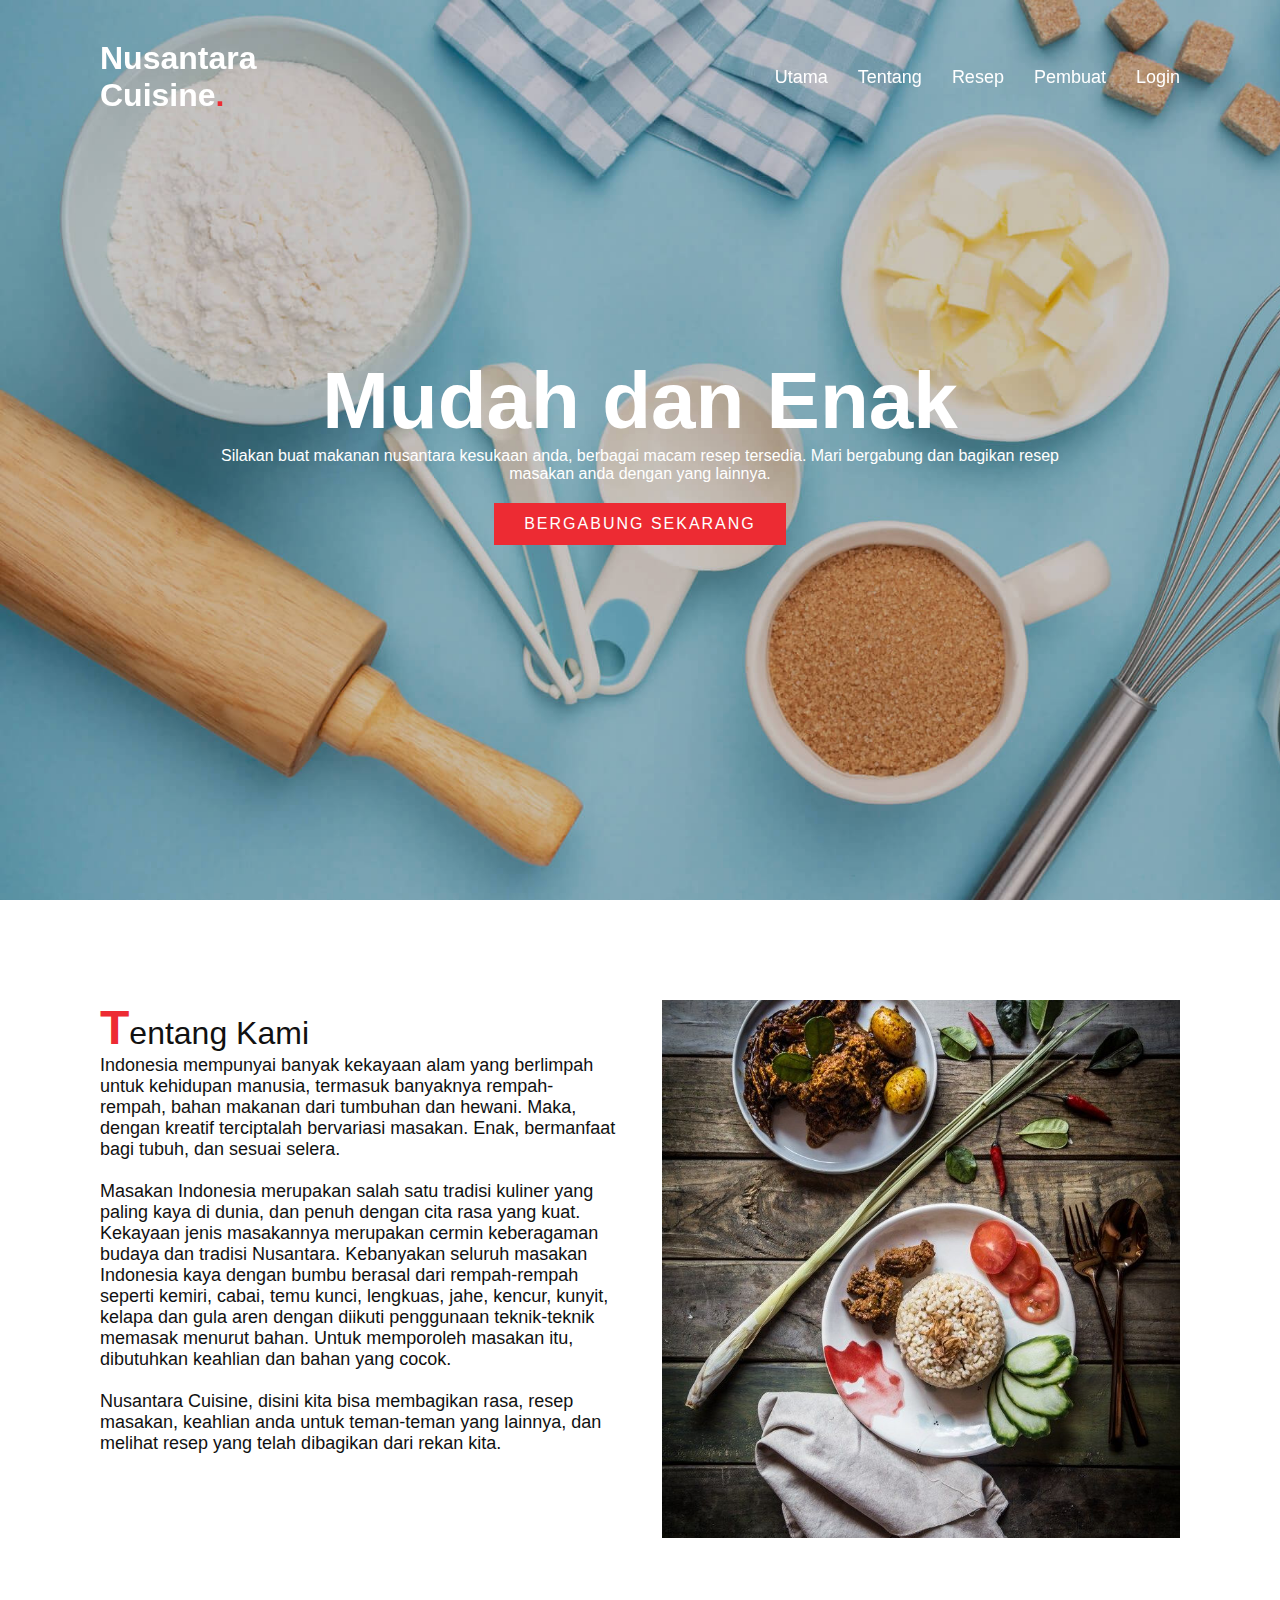
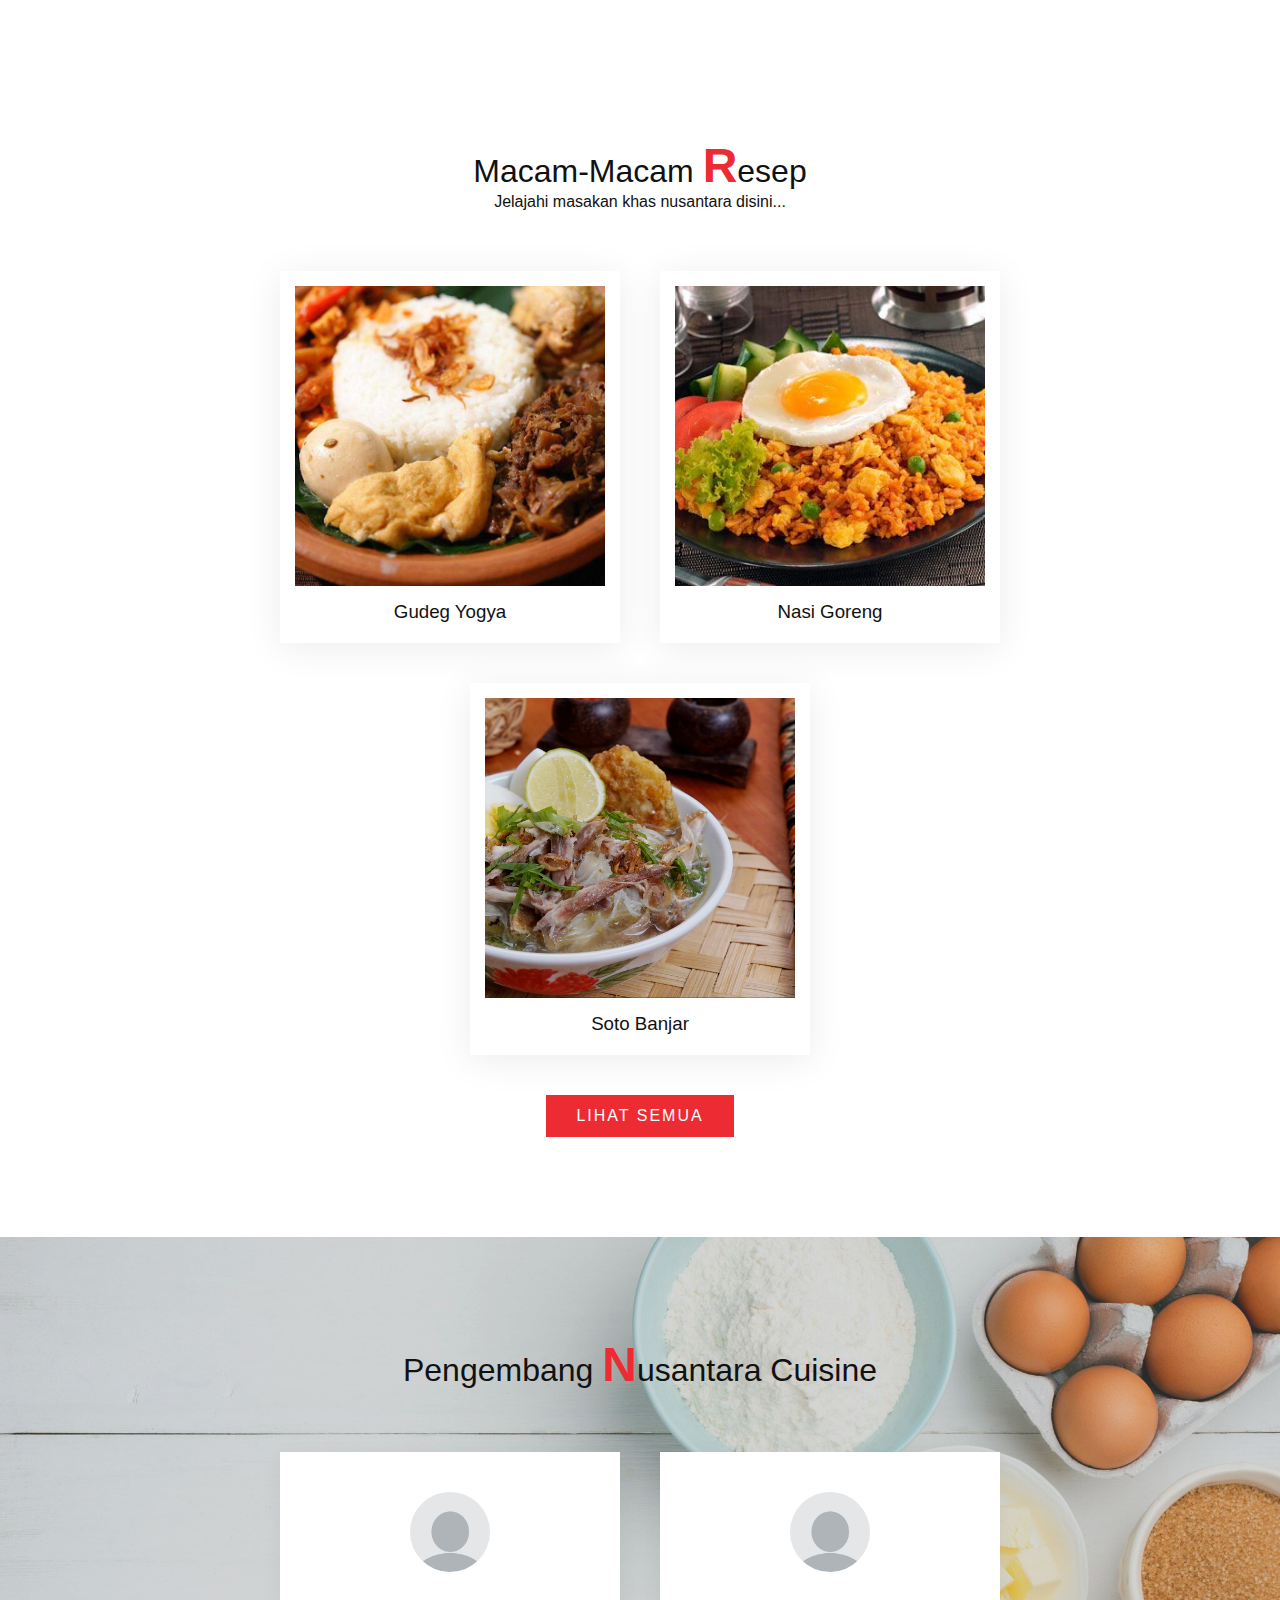
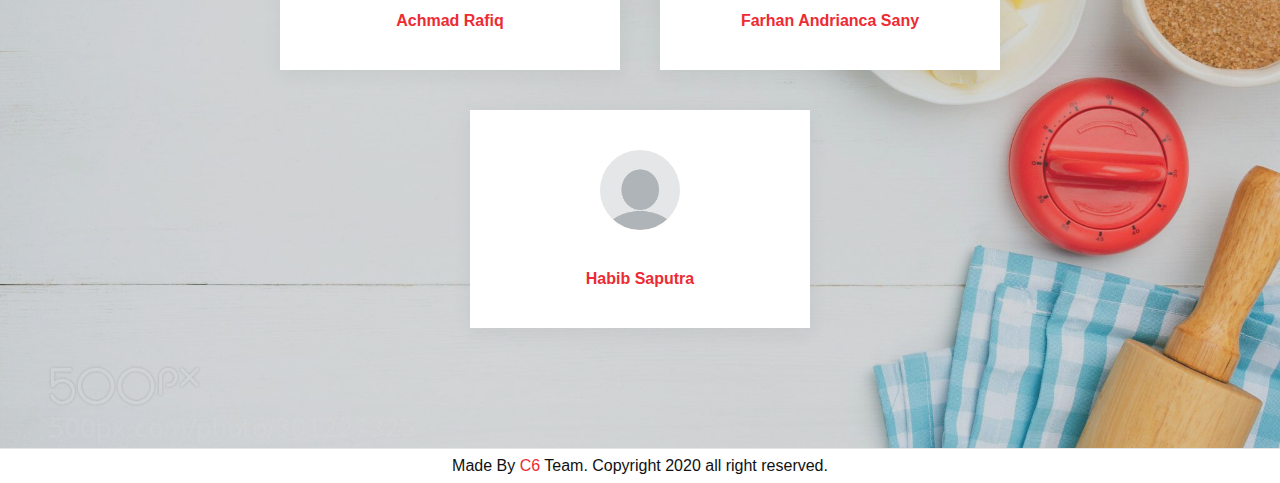
<file: index.html>
<!DOCTYPE html>
<html>
<head>
    <meta charset="UTF-8">
    <meta name="viewport" content="width=device-width, initial-scale=1.0">
    <link rel="stylesheet" href="style.css">
    <title>Nusantara Cuisine</title>
</head>
<body>
    <header>
        <a href="index.html" class="logo">Nusantara<br>Cuisine<span>.</span></a>
        <ul class="navigation">
            <li><a href="#home">Utama</a></li>
            <li><a href="#about">Tentang</a></li>
            <li><a href="#recipe">Resep</a></li>
            <li><a href="#creators">Pembuat</a></li>
            <li><a href="loginPilih.html">Login</a></li>
        </ul>
    </header>

    <menu class="home" id="home">
        <div class="content">
            <h2>Mudah dan Enak</h2>
            <P>Silakan buat makanan nusantara kesukaan anda, berbagai macam resep tersedia. Mari bergabung dan bagikan resep masakan anda dengan yang lainnya.</P>
            <a href="register.php" class="btn">Bergabung Sekarang</a>
        </div>
    </menu>

    <menu class="about" id="about">
        <div class="row">
            <div class="aboutText">
                <h2 class="titleText"><span>T</span>entang Kami</h2>
                <p>
                    Indonesia mempunyai banyak kekayaan alam yang berlimpah untuk kehidupan manusia, termasuk banyaknya rempah-rempah, bahan makanan dari tumbuhan dan hewani. Maka, dengan kreatif terciptalah bervariasi masakan. Enak, bermanfaat bagi tubuh, dan sesuai selera. 
                    <br>
                    <br>
                    Masakan Indonesia merupakan salah satu tradisi kuliner yang paling kaya di dunia, dan penuh dengan cita rasa yang kuat. Kekayaan jenis masakannya merupakan cermin keberagaman budaya dan tradisi Nusantara. Kebanyakan seluruh masakan Indonesia kaya dengan bumbu berasal dari rempah-rempah seperti kemiri, cabai, temu kunci, lengkuas, jahe, kencur, kunyit, kelapa dan gula aren dengan diikuti penggunaan teknik-teknik memasak menurut bahan. Untuk memporoleh masakan itu, dibutuhkan keahlian dan bahan yang cocok.
                    <br>
                    <br>
                    Nusantara Cuisine, disini kita bisa membagikan rasa, resep masakan, keahlian anda untuk teman-teman yang lainnya, dan melihat resep yang telah dibagikan dari rekan kita.
                    <br>
                    <br>
                    <br>
                    <br>
                    <br>
                </p>
            </div>
            <div class="aboutText">
                <div class="imgBx">
                    <img src="img/aboutUs.jpg" alt="">
                </div>
            </div>
        </div>
    </menu>

    <menu class="recipe" id="recipe">
        <div class="title">
            <h2 class="titleText">Macam-Macam <span>R</span>esep</h2>
            <p>Jelajahi masakan khas nusantara disini...</p>
        </div>

        <div class="content">
            <div class="box">
                <div class="imgBx">
                    <a href="detailNasiGoreng.html">
                    <img src="img/recipe1.jpg" alt="Foto Nasi Goreng"></a>
                </div>
                <div class="text">
                    <h3><a href="detailNasiGoreng.html">Nasi Goreng</a></h3>
                </div>
            </div>

            <div class="box">
                <div class="imgBx">
                    <a href="detailGudeg.html">
                    <img src="img/recipe2.jpg" alt="Foto Gudeg"></a>
                </div>
                <div class="text">
                    <h3><a href="detailGudeg.html">Gudeg Yogya</a></h3>
                </div>
            </div>

            <div class="box">
                <div class="imgBx">
                    <a href="detailSotoBanjar.html">
                    <img src="img/recipe3.png" alt="Soto Banjar"></a>
                </div>
                <div class="text">
                    <h3><a href="detailSotoBanjar.html">Soto Banjar</a></h3>
                </div>
            </div>

            <div class="title">
                <a href="listResep.html" class="btn">Lihat Semua</a>
            </div>
        </div>
    </menu>

        <menu class="creators" id="creators">
        <div class="title black">
            <h2 class="titleText">Pengembang <span>N</span>usantara Cuisine</h2>
        </div>
        <div class="content">
            <div class="box">
                <div class="imgBx">
                    <img src="img/profilePicture.png">
            </div>
            <div class="text">
                <h3>Achmad Rafiq</h3>
            </div>
        </div>
            <div class="box">
                <div class="imgBx">
                    <img src="img/profilePicture.png">
            </div>
            <div class="text">
                <h3>Farhan Andrianca Sany</h3>
            </div>
        </div>
            <div class="box">
                <div class="imgBx">
                    <img src="img/profilePicture.png">
            </div>
            <div class="text">
                <h3>Habib Saputra</h3>
            </div>
        </div>
        </div>
    </menu>

    <div class="madeByText">
        <p>Made By <span>C6</span> Team. Copyright 2020 all right reserved.</p>
    </div>

    <script type="text/javascript" src="scroll.js"></script>

</body>
</html>
</file>
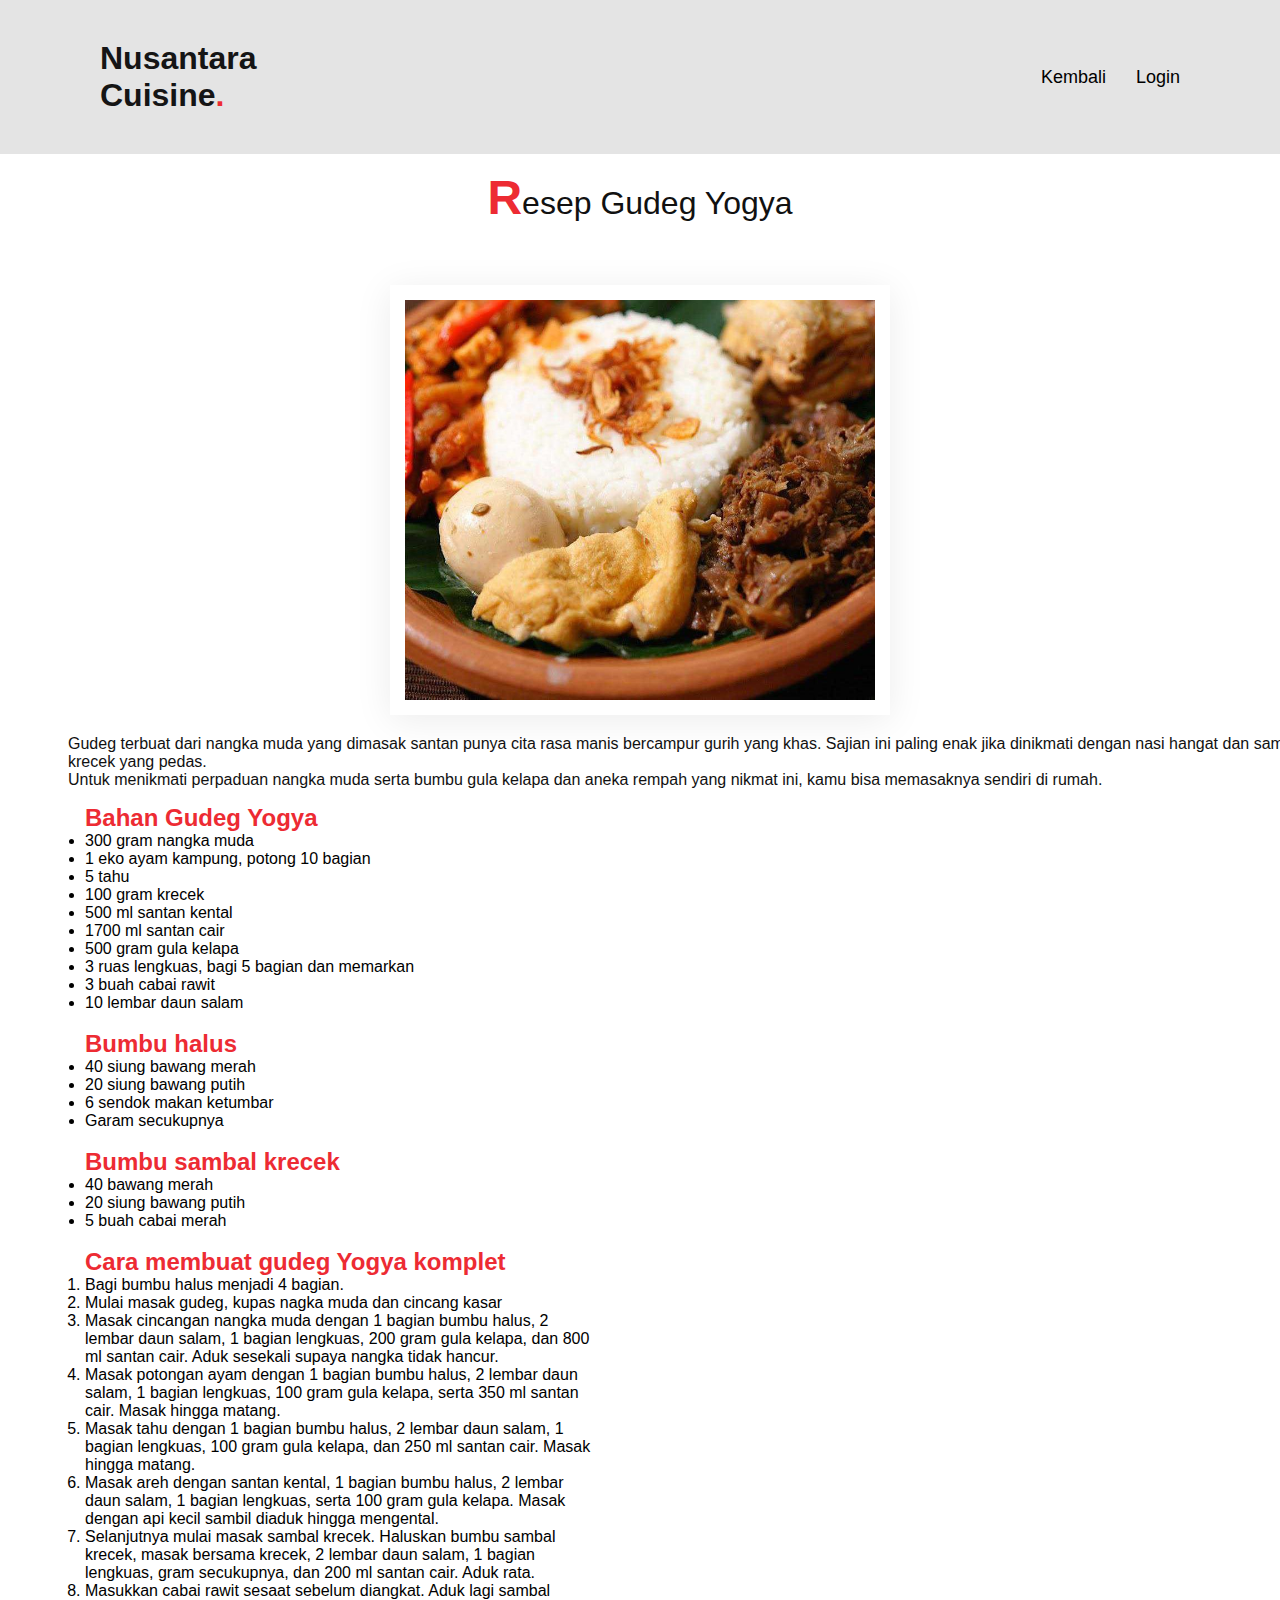
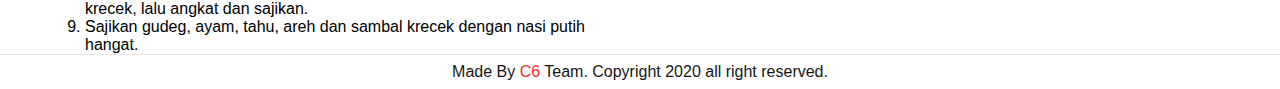
<file: detailGudeg.html>
<!DOCTYPE html>
<html lang="en">
<head>
    <meta charset="UTF-8">
    <meta name="viewport" content="width=device-width, initial-scale=1.0">
    <link rel="stylesheet" href="styleDetail.css">
    <title>Resep Gudeg</title>
</head>
<body>
    <header>
        <a href="index.html" class="logo">Nusantara<br>Cuisine<span>.</span></a>
        <ul class="navigation">
            <li><a href="listResep.html">Kembali</a></li>
            <li><a href="login.html">Login</a></li>
        </ul>
    </header>

    <section class="banner">
        <div class="title">
            <h2 class="titleText"><span>R</span>esep Gudeg Yogya</h2>
        </div>

        <div class="content">
            <div class="box">
                <div class="imgBx">
                    <img src="img/recipe2.jpg" alt="">
                </div>
            </div>
        </div>
    </section>

    <section class="detail">
        <div class="tulisan">
            <p>Gudeg terbuat dari nangka muda yang dimasak 
                santan punya cita rasa manis bercampur 
                gurih yang khas. Sajian ini paling enak 
                jika dinikmati dengan nasi hangat dan sambal 
                krecek yang pedas.
                <br>
                Untuk menikmati perpaduan nangka muda serta 
                bumbu gula kelapa dan aneka rempah yang nikmat 
                ini, kamu bisa memasaknya sendiri di rumah.
            </p>
        </div>

        <div class="bahan">
            <h2>Bahan Gudeg Yogya</h2>
            <ul>
                <li>300 gram nangka muda</li>
                <li>1 eko ayam kampung, potong 10 bagian</li>
                <li>5 tahu</li>
                <li>100 gram krecek</li>
                <li>500 ml santan kental</li>
                <li>1700 ml santan cair</li>
                <li>500 gram gula kelapa</li>
                <li>3 ruas lengkuas, bagi 5 bagian dan memarkan</li>
                <li>3 buah cabai rawit</li>
                <li>10 lembar daun salam</li>
            </ul>
            <br>
            <h2>Bumbu halus</h2>
            <ul>
                <li>40 siung bawang merah</li>
                <li>20 siung bawang putih</li>
                <li>6 sendok makan ketumbar</li>
                <li>Garam secukupnya</li>
            </ul>
            <br>
            <h2>Bumbu sambal krecek</h2>
            <ul>
                <li>40 bawang merah</li>
                <li>20 siung bawang putih</li>
                <li>5 buah cabai merah</li>
            </ul>
            <br>
            <h2>Cara membuat gudeg Yogya komplet</h2>
            <ol>
                <li>Bagi bumbu halus menjadi 4 bagian.</li>
                <li>Mulai masak gudeg, kupas nagka muda dan cincang kasar</li>
                <li>Masak cincangan nangka muda dengan 1 bagian bumbu halus, 2 lembar daun salam, 1 bagian lengkuas, 200 gram gula kelapa, dan 800 ml santan cair. Aduk sesekali supaya nangka tidak hancur.</li>
                <li>Masak potongan ayam dengan 1 bagian bumbu halus, 2 lembar daun salam, 1 bagian lengkuas, 100 gram gula kelapa, serta 350 ml santan cair. Masak hingga matang.</li>
                <li>Masak tahu dengan 1 bagian bumbu halus, 2 lembar daun salam, 1 bagian lengkuas, 100 gram gula kelapa, dan 250 ml santan cair. Masak hingga matang.</li>
                <li>Masak areh dengan santan kental, 1 bagian bumbu halus, 2 lembar daun salam, 1 bagian lengkuas, serta 100 gram gula kelapa. Masak dengan api kecil sambil diaduk hingga mengental.</li>
                <li>Selanjutnya mulai masak sambal krecek. Haluskan bumbu sambal krecek, masak bersama krecek, 2 lembar daun salam, 1 bagian lengkuas, gram secukupnya, dan 200 ml santan cair. Aduk rata.</li>
                <li>Masukkan cabai rawit sesaat sebelum diangkat. Aduk lagi sambal krecek, lalu angkat dan sajikan.</li>
                <li>Sajikan gudeg, ayam, tahu, areh dan sambal krecek dengan nasi putih hangat.</li>
            </ol>
        </div>
    </section>

    <div class="madeByText">
        <p>Made By <span>C6</span> Team. Copyright 2020 all right reserved.</p>
    </div>

    <script type="text/javascript" src="scroll.js"></script>
</body>
</html>
</file>
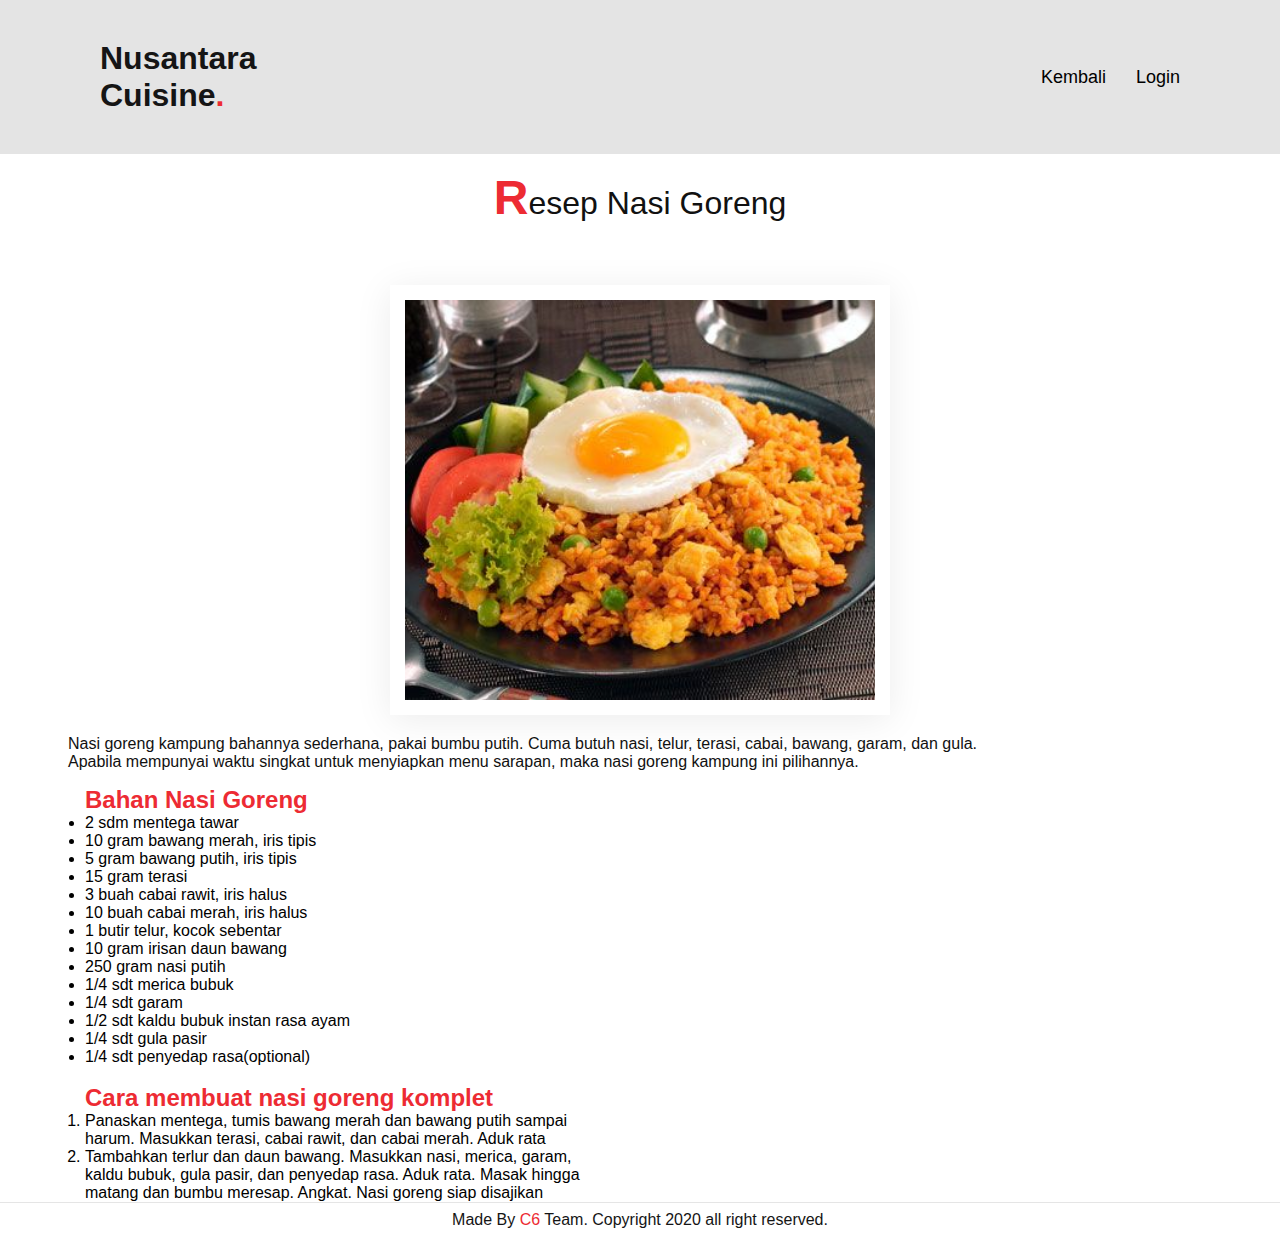
<file: detailNasiGoreng.html>
<!DOCTYPE html>
<html lang="en">
<head>
    <meta charset="UTF-8">
    <meta name="viewport" content="width=device-width, initial-scale=1.0">
    <link rel="stylesheet" href="styleDetail.css">
    <title>Resep Gudeg</title>
</head>
<body>
    <header>
        <a href="index.html" class="logo">Nusantara<br>Cuisine<span>.</span></a>
        <ul class="navigation">
            <li><a href="listResep.html">Kembali</a></li>
            <li><a href="login.html">Login</a></li>
        </ul>
    </header>

    <section class="banner">
        <div class="title">
            <h2 class="titleText"><span>R</span>esep Nasi Goreng</h2>
        </div>

        <div class="content">
            <div class="box">
                <div class="imgBx">
                    <img src="img/recipe1.jpg" alt="">
                </div>
            </div>
        </div>
    </section>

    <section class="detail">
        <div class="tulisan">
            <p>
                Nasi goreng kampung bahannya sederhana, pakai bumbu putih.
                Cuma butuh nasi, telur, terasi, cabai, bawang, garam, dan gula.
                <br>
                Apabila mempunyai waktu singkat untuk menyiapkan menu 
                sarapan, maka nasi goreng kampung ini pilihannya.
            </p>
        </div>

        <div class="bahan">
            <h2>Bahan Nasi Goreng</h2>
            <ul>
                <li>2 sdm mentega tawar</li>
                <li>10 gram bawang merah, iris tipis</li>
                <li>5 gram bawang putih, iris tipis</li>
                <li>15 gram terasi</li>
                <li>3 buah cabai rawit, iris halus</li>
                <li>10 buah cabai merah, iris halus</li>
                <li>1 butir telur, kocok sebentar</li>
                <li>10 gram irisan daun bawang</li>
                <li>250 gram nasi putih</li>
                <li>1/4 sdt merica bubuk</li>
                <li>1/4 sdt garam</li>
                <li>1/2 sdt kaldu bubuk instan rasa ayam</li>
                <li>1/4 sdt gula pasir</li>
                <li>1/4 sdt penyedap rasa(optional)</li>
            </ul>
            <br>
            
            <h2>Cara membuat nasi goreng komplet</h2>
            <ol>
                <li>Panaskan mentega, tumis bawang merah dan bawang putih sampai harum. Masukkan terasi, cabai rawit, dan cabai merah. Aduk rata</li>
                <li>Tambahkan terlur dan daun bawang. Masukkan nasi, merica, garam, kaldu bubuk, gula pasir, dan penyedap rasa. Aduk rata. Masak hingga matang dan bumbu meresap. Angkat. Nasi goreng siap disajikan</li>
            </ol>

            
        </div>
    </section>

    <div class="madeByText">
        <p>Made By <span>C6</span> Team. Copyright 2020 all right reserved.</p>
    </div>

    <script type="text/javascript" src="scroll.js"></script>
</body>
</html>
</file>
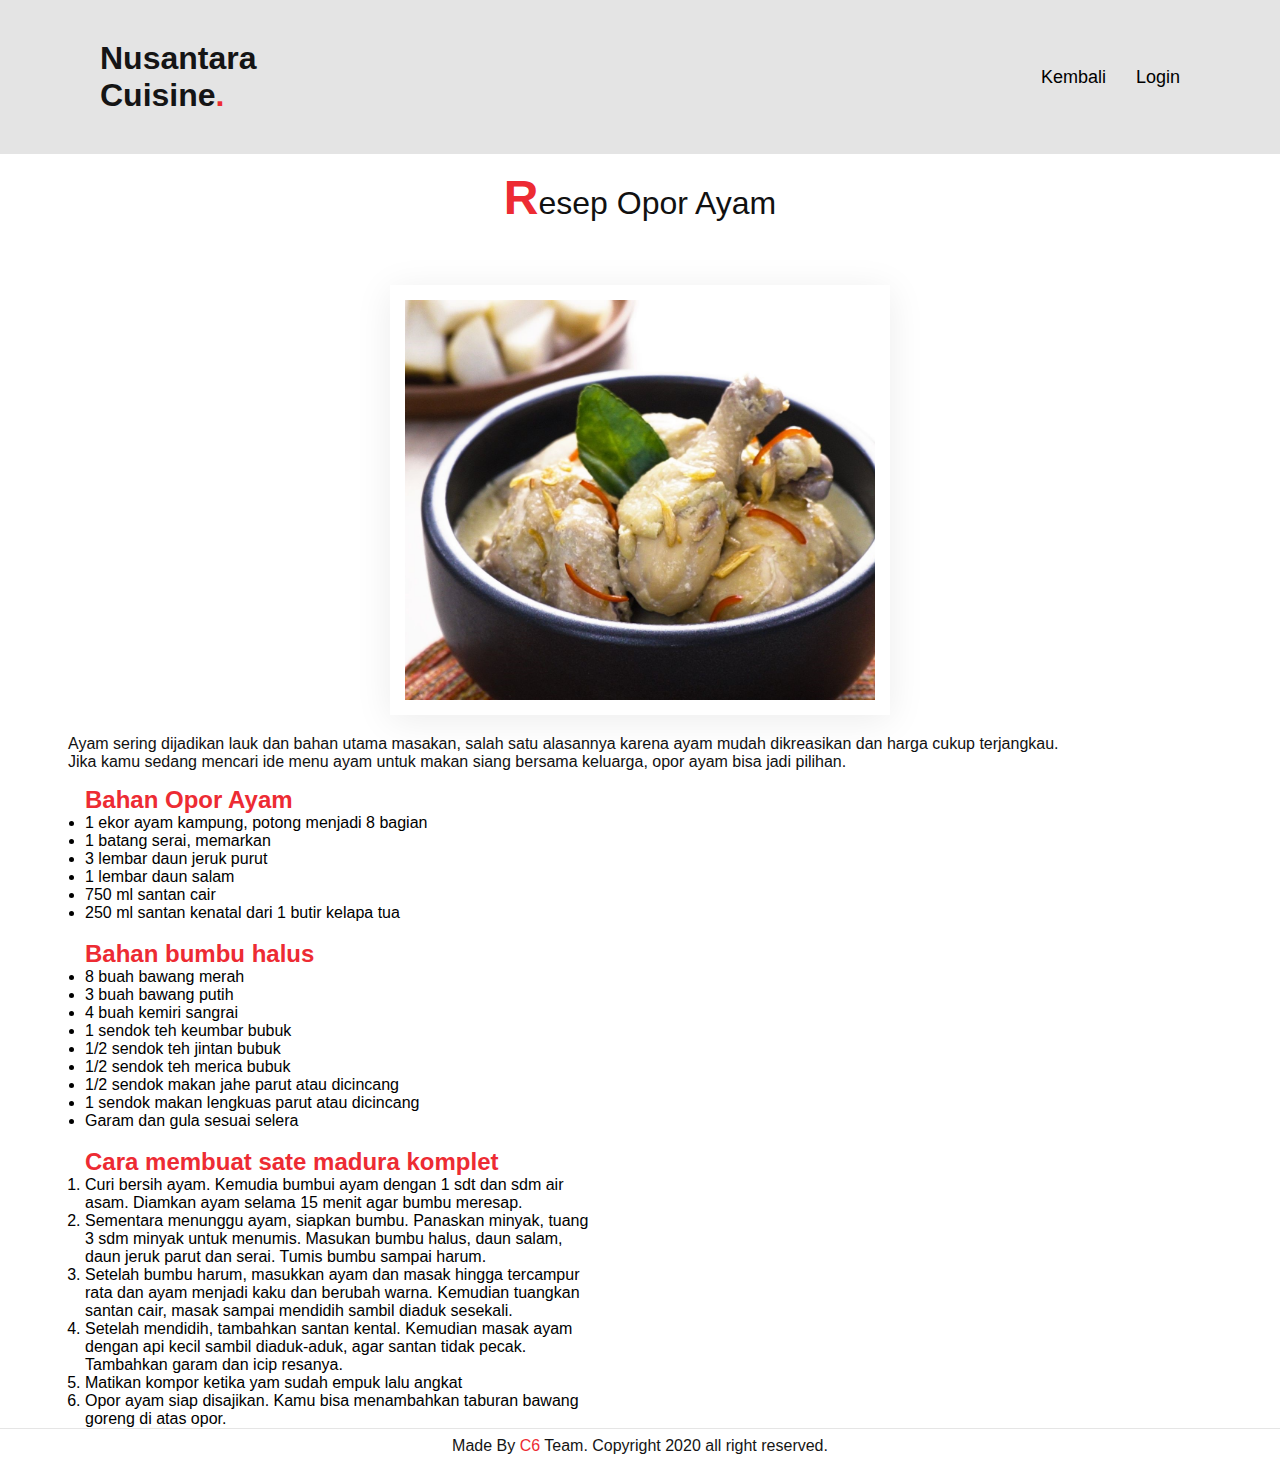
<file: detailOpor.html>
<!DOCTYPE html>
<html lang="en">
<head>
    <meta charset="UTF-8">
    <meta name="viewport" content="width=device-width, initial-scale=1.0">
    <link rel="stylesheet" href="styleDetail.css">
    <title>Resep Gudeg</title>
</head>
<body>
    <header>
        <a href="index.html" class="logo">Nusantara<br>Cuisine<span>.</span></a>
        <ul class="navigation">
            <li><a href="listResep.html">Kembali</a></li>
            <li><a href="login.html">Login</a></li>
        </ul>
    </header>

    <section class="banner">
        <div class="title">
            <h2 class="titleText"><span>R</span>esep Opor Ayam</h2>
        </div>

        <div class="content">
            <div class="box">
                <div class="imgBx">
                    <img src="img/recipe5.jpg" alt="">
                </div>
            </div>
        </div>
    </section>

    <section class="detail">
        <div class="tulisan">
            <p>
                Ayam sering dijadikan lauk dan bahan utama masakan, salah satu
                alasannya karena ayam mudah dikreasikan dan harga cukup terjangkau.
                <br>
                Jika kamu sedang mencari ide menu ayam untuk makan siang bersama
                keluarga, opor ayam bisa jadi pilihan.
            </p>
        </div>

        <div class="bahan">
            <h2>Bahan Opor Ayam</h2>
            <ul>
                <li>1 ekor ayam kampung, potong menjadi 8 bagian</li>
                <li>1 batang serai, memarkan</li>
                <li>3 lembar daun jeruk purut</li>
                <li>1 lembar daun salam</li>
                <li>750 ml santan cair</li>
                <li>250 ml santan kenatal dari 1 butir kelapa tua</li>
            </ul>
            <br>
            <h2>Bahan bumbu halus</h2>
            <ul>
                <li>8 buah bawang merah</li>
                <li>3 buah bawang putih</li>
                <li>4 buah kemiri sangrai</li>
                <li>1 sendok teh keumbar bubuk</li>
                <li>1/2 sendok teh jintan bubuk</li>
                <li>1/2 sendok teh merica bubuk</li>
                <li>1/2 sendok makan jahe parut atau dicincang</li>
                <li>1 sendok makan lengkuas parut atau dicincang</li>
                <li>Garam dan gula sesuai selera</li>
            </ul>
            <br>
            <h2>Cara membuat sate madura komplet</h2>
            <ol>
                <li>Curi bersih ayam. Kemudia bumbui ayam dengan 1 sdt dan sdm air asam. Diamkan ayam selama 15 menit agar bumbu meresap.</li>
                <li>Sementara menunggu ayam, siapkan bumbu. Panaskan minyak, tuang 3 sdm minyak untuk menumis. Masukan bumbu halus, daun salam, daun jeruk parut dan serai. Tumis bumbu sampai harum.</li>
                <li>Setelah bumbu harum, masukkan ayam dan masak hingga tercampur rata dan ayam menjadi kaku dan berubah warna. Kemudian tuangkan santan cair, masak sampai mendidih sambil diaduk sesekali.</li>
                <li>Setelah mendidih, tambahkan santan kental. Kemudian masak ayam dengan api kecil sambil diaduk-aduk, agar santan tidak pecak. Tambahkan garam dan icip resanya.</li>
                <li>Matikan kompor ketika yam sudah empuk lalu angkat</li>
                <li>Opor ayam siap disajikan. Kamu bisa menambahkan taburan bawang goreng di atas opor.</li>
            </ol>
        </div>
    </section>

    <div class="madeByText">
        <p>Made By <span>C6</span> Team. Copyright 2020 all right reserved.</p>
    </div>

    <script type="text/javascript" src="scroll.js"></script>
</body>
</html>
</file>
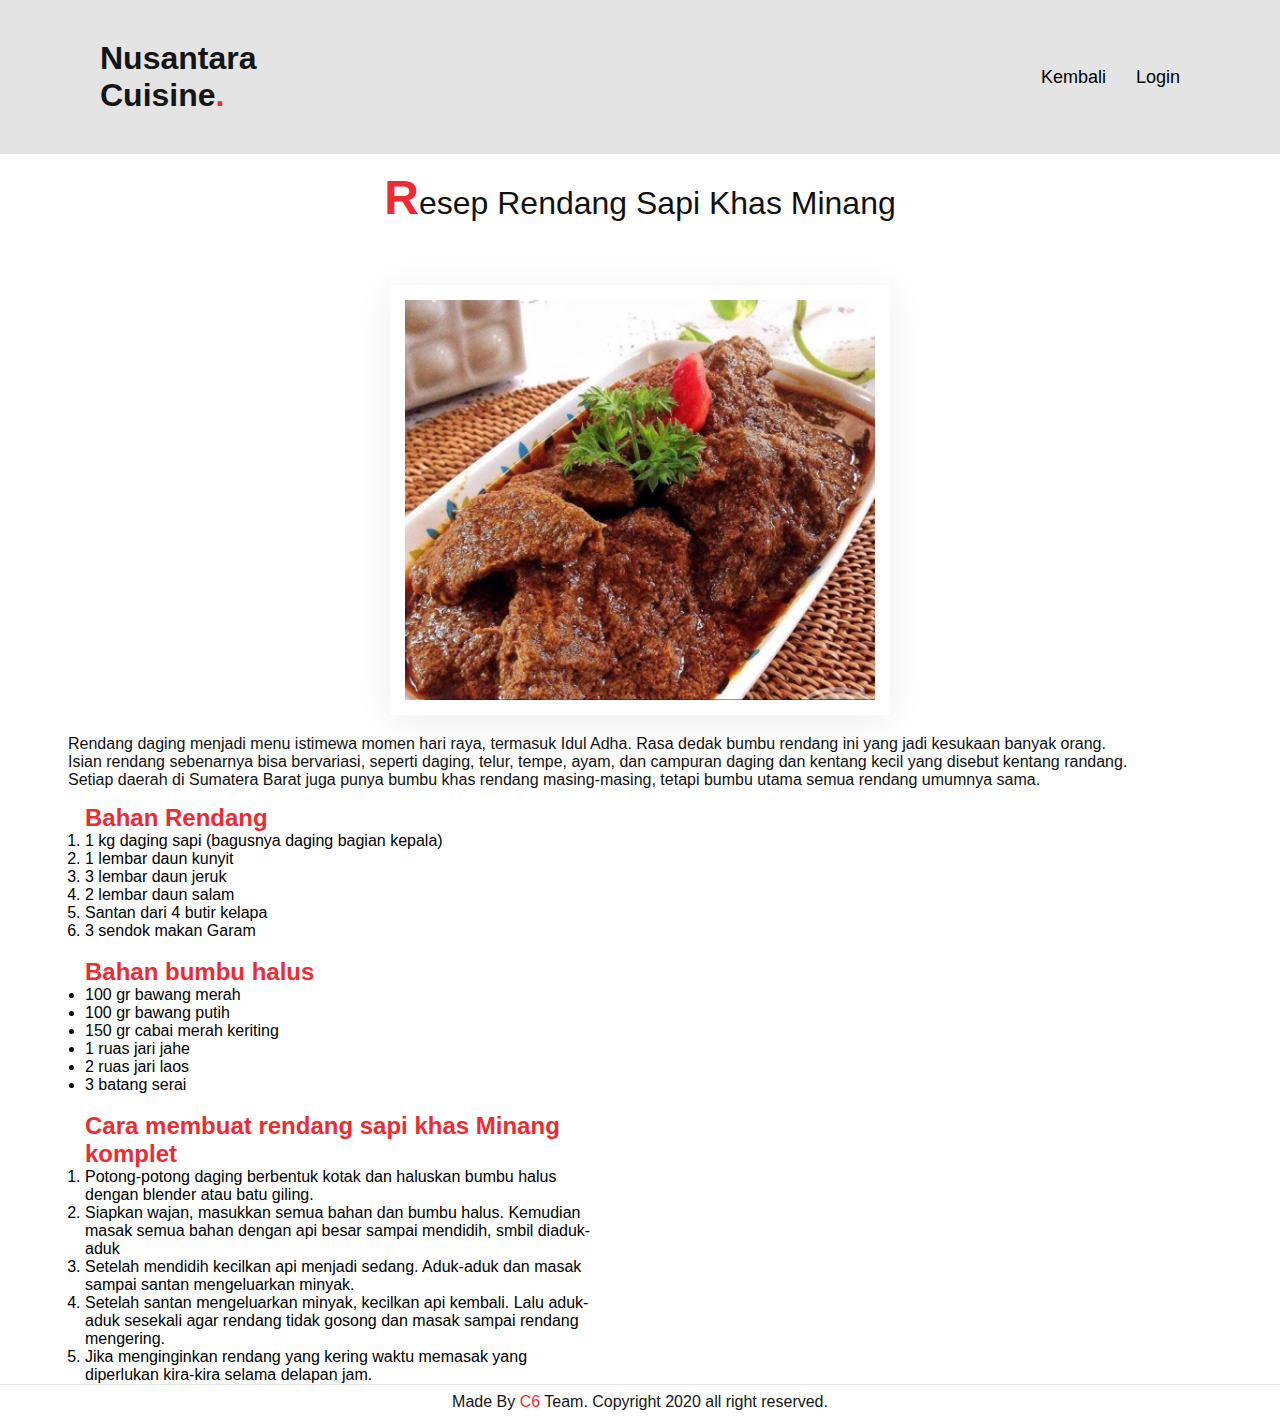
<file: detailRendang.html>
<!DOCTYPE html>
<html lang="en">
<head>
    <meta charset="UTF-8">
    <meta name="viewport" content="width=device-width, initial-scale=1.0">
    <link rel="stylesheet" href="styleDetail.css">
    <title>Resep Gudeg</title>
</head>
<body>
    <header>
        <a href="index.html" class="logo">Nusantara<br>Cuisine<span>.</span></a>
        <ul class="navigation">
            <li><a href="listResep.html">Kembali</a></li>
            <li><a href="login.html">Login</a></li>
        </ul>
    </header>

    <section class="banner">
        <div class="title">
            <h2 class="titleText"><span>R</span>esep Rendang Sapi Khas Minang</h2>
        </div>

        <div class="content">
            <div class="box">
                <div class="imgBx">
                    <img src="img/recipe6.jpg" alt="">
                </div>
            </div>
        </div>
    </section>

    <section class="detail">
        <div class="tulisan">
            <p>
                Rendang daging menjadi menu istimewa momen hari raya, termasuk Idul Adha.
                Rasa dedak bumbu rendang ini yang jadi kesukaan banyak orang.
                <br>
                Isian rendang sebenarnya bisa bervariasi, seperti daging, telur, tempe, ayam, dan
                campuran daging dan kentang kecil yang disebut kentang randang.
                <br>
                Setiap daerah di Sumatera Barat juga punya bumbu khas rendang masing-masing, 
                tetapi bumbu utama semua rendang umumnya sama.        
            </p>
        </div>

        <div class="bahan">
            <h2>Bahan Rendang</h2>
            <ol>
                <li>1 kg daging sapi (bagusnya daging bagian kepala)</li>
                <li>1 lembar daun kunyit</li>
                <li>3 lembar daun jeruk</li>
                <li>2 lembar daun salam</li>
                <li>Santan dari 4 butir kelapa</li>
                <li>3 sendok makan Garam</li>
            </ol>
            <br>
            <h2>Bahan bumbu halus</h2>
            <ul>
                <li>100 gr bawang merah</li>
                <li>100 gr bawang putih</li>
                <li>150 gr cabai merah keriting</li>
                <li>1 ruas jari jahe</li>
                <li>2 ruas jari laos</li>
                <li>3 batang serai</li>
            </ul>
            <br>
            <h2>Cara membuat rendang sapi khas Minang komplet</h2>
            <ol>
                <li>Potong-potong daging berbentuk kotak dan haluskan bumbu halus dengan blender atau batu giling.</li>
                <li>Siapkan wajan, masukkan semua bahan dan bumbu halus. Kemudian masak semua bahan dengan api besar sampai mendidih, smbil diaduk-aduk</li>
                <li>Setelah mendidih kecilkan api menjadi sedang. Aduk-aduk dan masak sampai santan mengeluarkan minyak.</li>
                <li>Setelah santan mengeluarkan minyak, kecilkan api kembali. Lalu aduk-aduk sesekali agar rendang tidak gosong dan masak sampai rendang mengering.</li>
                <li>Jika menginginkan rendang yang kering waktu memasak yang diperlukan kira-kira selama delapan jam.</li>
            </ol>
        </div>
    </section>

    <div class="madeByText">
        <p>Made By <span>C6</span> Team. Copyright 2020 all right reserved.</p>
    </div>

    <script type="text/javascript" src="scroll.js"></script>
</body>
</html>
</file>
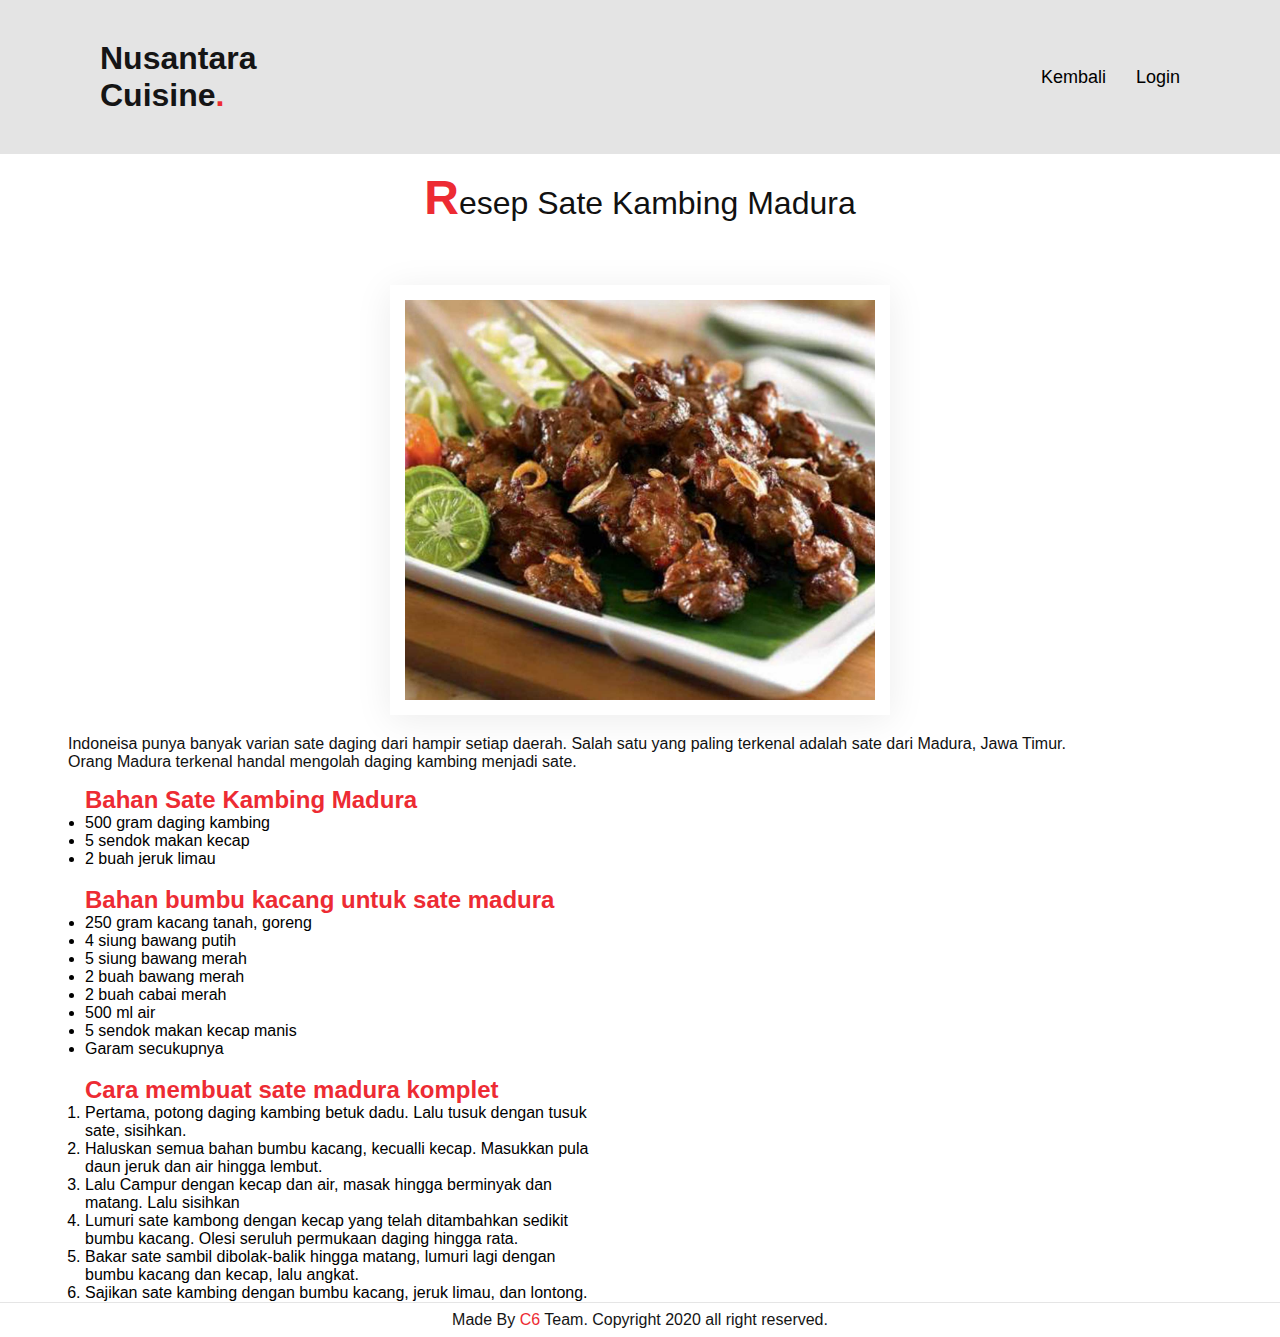
<file: detailSate.html>
<!DOCTYPE html>
<html lang="en">
<head>
    <meta charset="UTF-8">
    <meta name="viewport" content="width=device-width, initial-scale=1.0">
    <link rel="stylesheet" href="styleDetail.css">
    <title>Resep Gudeg</title>
</head>
<body>
    <header>
        <a href="index.html" class="logo">Nusantara<br>Cuisine<span>.</span></a>
        <ul class="navigation">
            <li><a href="listResep.html">Kembali</a></li>
            <li><a href="login.html">Login</a></li>
        </ul>
    </header>

    <section class="banner">
        <div class="title">
            <h2 class="titleText"><span>R</span>esep Sate Kambing Madura</h2>
        </div>

        <div class="content">
            <div class="box">
                <div class="imgBx">
                    <img src="img/recipe4.jpg" alt="">
                </div>
            </div>
        </div>
    </section>

    <section class="detail">
        <div class="tulisan">
            <p>Indoneisa punya banyak varian sate daging dari hampir 
                setiap daerah. Salah satu yang paling terkenal adalah 
                sate dari Madura, Jawa Timur.
                <br>
                Orang Madura terkenal handal mengolah daging kambing menjadi sate.
            </p>
        </div>

        <div class="bahan">
            <h2>Bahan Sate Kambing Madura</h2>
            <ul>
                <li>500 gram daging kambing</li>
                <li>5 sendok makan kecap</li>
                <li>2 buah jeruk limau</li>
            </ul>
            <br>
            <h2>Bahan bumbu kacang untuk sate madura</h2>
            <ul>
                <li>250 gram kacang tanah, goreng</li>
                <li>4 siung bawang putih</li>
                <li>5 siung bawang merah</li>
                <li>2 buah bawang merah</li>
                <li>2 buah cabai merah</li>
                <li>500 ml air</li>
                <li>5 sendok makan kecap manis</li>
                <li>Garam secukupnya</li>
            </ul>
            <br>
            <h2>Cara membuat sate madura komplet</h2>
            <ol>
                <li>Pertama, potong daging kambing betuk dadu. Lalu tusuk dengan tusuk sate, sisihkan.</li>
                <li>Haluskan semua bahan bumbu kacang, kecualli kecap. Masukkan pula daun jeruk dan air hingga lembut.</li>
                <li>Lalu Campur dengan kecap dan air, masak hingga berminyak dan matang. Lalu sisihkan</li>
                <li>Lumuri sate kambong dengan kecap yang telah ditambahkan sedikit bumbu kacang. Olesi seruluh permukaan daging hingga rata.</li>
                <li>Bakar sate sambil dibolak-balik hingga matang, lumuri lagi dengan bumbu kacang dan kecap, lalu angkat.</li>
                <li>Sajikan sate kambing dengan bumbu kacang, jeruk limau, dan lontong.</li>
            </ol>
        </div>
    </section>

    <div class="madeByText">
        <p>Made By <span>C6</span> Team. Copyright 2020 all right reserved.</p>
    </div>

    <script type="text/javascript" src="scroll.js"></script>
</body>
</html>
</file>
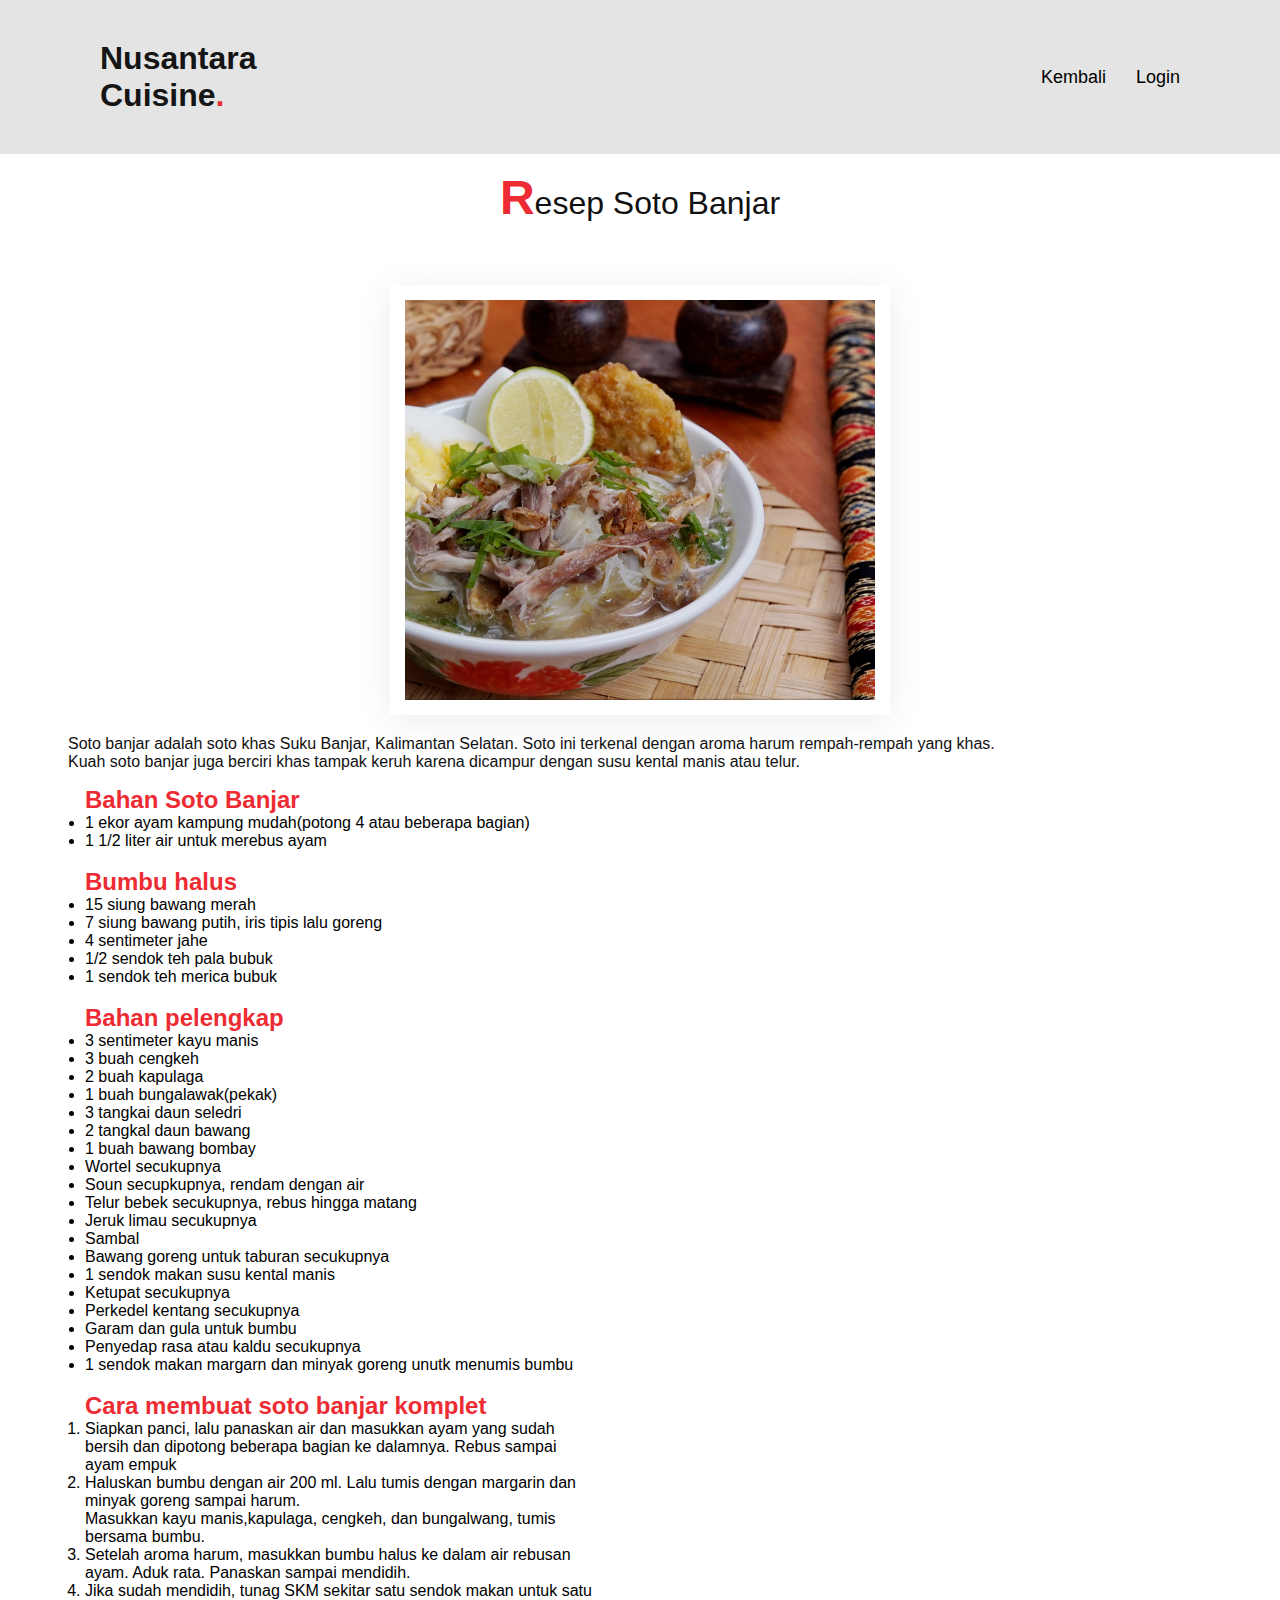
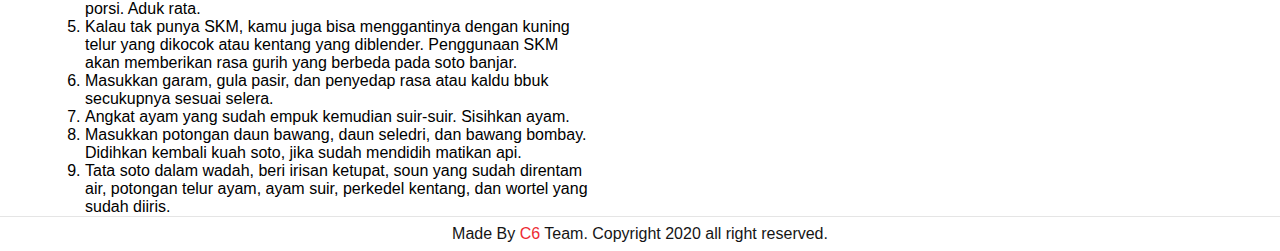
<file: detailSotoBanjar.html>
<!DOCTYPE html>
<html lang="en">
<head>
    <meta charset="UTF-8">
    <meta name="viewport" content="width=device-width, initial-scale=1.0">
    <link rel="stylesheet" href="styleDetail.css">
    <title>Resep Gudeg</title>
</head>
<body>
    <header>
        <a href="index.html" class="logo">Nusantara<br>Cuisine<span>.</span></a>
        <ul class="navigation">
            <li><a href="listResep.html">Kembali</a></li>
            <li><a href="login.html">Login</a></li>
        </ul>
    </header>

    <section class="banner">
        <div class="title">
            <h2 class="titleText"><span>R</span>esep Soto Banjar</h2>
        </div>

        <div class="content">
            <div class="box">
                <div class="imgBx">
                    <img src="img/recipe3.png" alt="">
                </div>
            </div>
        </div>
    </section>

    <section class="detail">
        <div class="tulisan">
            <p>
                Soto banjar adalah soto khas Suku Banjar, Kalimantan Selatan. 
                Soto ini terkenal dengan aroma harum rempah-rempah yang khas.
                <br>
                Kuah soto banjar juga berciri khas tampak keruh karena dicampur 
                dengan susu kental manis atau telur.
            </p>
        </div>

        <div class="bahan">
            <h2>Bahan Soto Banjar</h2>
            <ul>
                <li>1 ekor ayam kampung mudah(potong 4 atau beberapa bagian)</li>
                <li>1 1/2 liter air untuk merebus ayam</li>
            </ul>
            <br>
            <h2>Bumbu halus</h2>
            <ul>
                <li>15 siung bawang merah</li>
                <li>7 siung bawang putih, iris tipis lalu goreng</li>
                <li>4 sentimeter jahe</li>
                <li>1/2 sendok teh pala bubuk</li>
                <li>1 sendok teh merica bubuk</li>
            </ul>
            <br>
            <h2>Bahan pelengkap</h2>
            <ul>
                <li>3 sentimeter kayu manis</li>
                <li>3 buah cengkeh</li>
                <li>2 buah kapulaga</li>
                <li>1 buah bungalawak(pekak)</li>
                <li>3 tangkai daun seledri</li>
                <li>2 tangkal daun bawang</li>
                <li>1 buah bawang bombay</li>
                <li>Wortel secukupnya</li>
                <li>Soun secupkupnya, rendam dengan air</li>
                <li>Telur bebek secukupnya, rebus hingga matang</li>
                <li>Jeruk limau secukupnya</li>
                <li>Sambal</li>
                <li>Bawang goreng untuk taburan secukupnya</li>
                <li>1 sendok makan susu kental manis</li>
                <li>Ketupat secukupnya</li>
                <li>Perkedel kentang secukupnya</li>
                <li>Garam dan gula untuk bumbu</li>
                <li>Penyedap rasa atau kaldu secukupnya</li>
                <li>1 sendok makan margarn dan minyak goreng unutk menumis bumbu</li>
            </ul>
            <br>
            <h2>Cara membuat soto banjar komplet</h2>
            <ol>
                <li>Siapkan panci, lalu panaskan air dan masukkan ayam yang sudah bersih dan dipotong beberapa bagian ke dalamnya. Rebus sampai ayam empuk</li>
                <li>Haluskan bumbu dengan air 200 ml. Lalu tumis dengan margarin dan minyak goreng sampai harum.<br>Masukkan kayu manis,kapulaga, cengkeh, dan bungalwang, tumis bersama bumbu.<br></li>
                <li>Setelah aroma harum, masukkan bumbu halus ke dalam air rebusan ayam. Aduk rata. Panaskan sampai mendidih.</li>
                <li>Jika sudah mendidih, tunag SKM sekitar satu sendok makan untuk satu porsi. Aduk rata.</li>
                <li>Kalau tak punya SKM, kamu juga bisa menggantinya dengan kuning telur yang dikocok atau kentang yang diblender. Penggunaan SKM akan memberikan rasa gurih yang berbeda pada soto banjar.</li>
                <li>Masukkan garam, gula pasir, dan penyedap rasa atau kaldu bbuk secukupnya sesuai selera.</li>
                <li>Angkat ayam yang sudah empuk kemudian suir-suir. Sisihkan ayam.</li>
                <li>Masukkan potongan daun bawang, daun seledri, dan bawang bombay. Didihkan kembali kuah soto, jika sudah mendidih matikan api.</li>
                <li>Tata soto dalam wadah, beri irisan ketupat, soun yang sudah direntam air, potongan telur ayam, ayam suir, perkedel kentang, dan wortel yang sudah diiris.</li>
            </ol>

            
        </div>
    </section>

    <div class="madeByText">
        <p>Made By <span>C6</span> Team. Copyright 2020 all right reserved.</p>
    </div>

    <script type="text/javascript" src="scroll.js"></script>
</body>
</html>
</file>
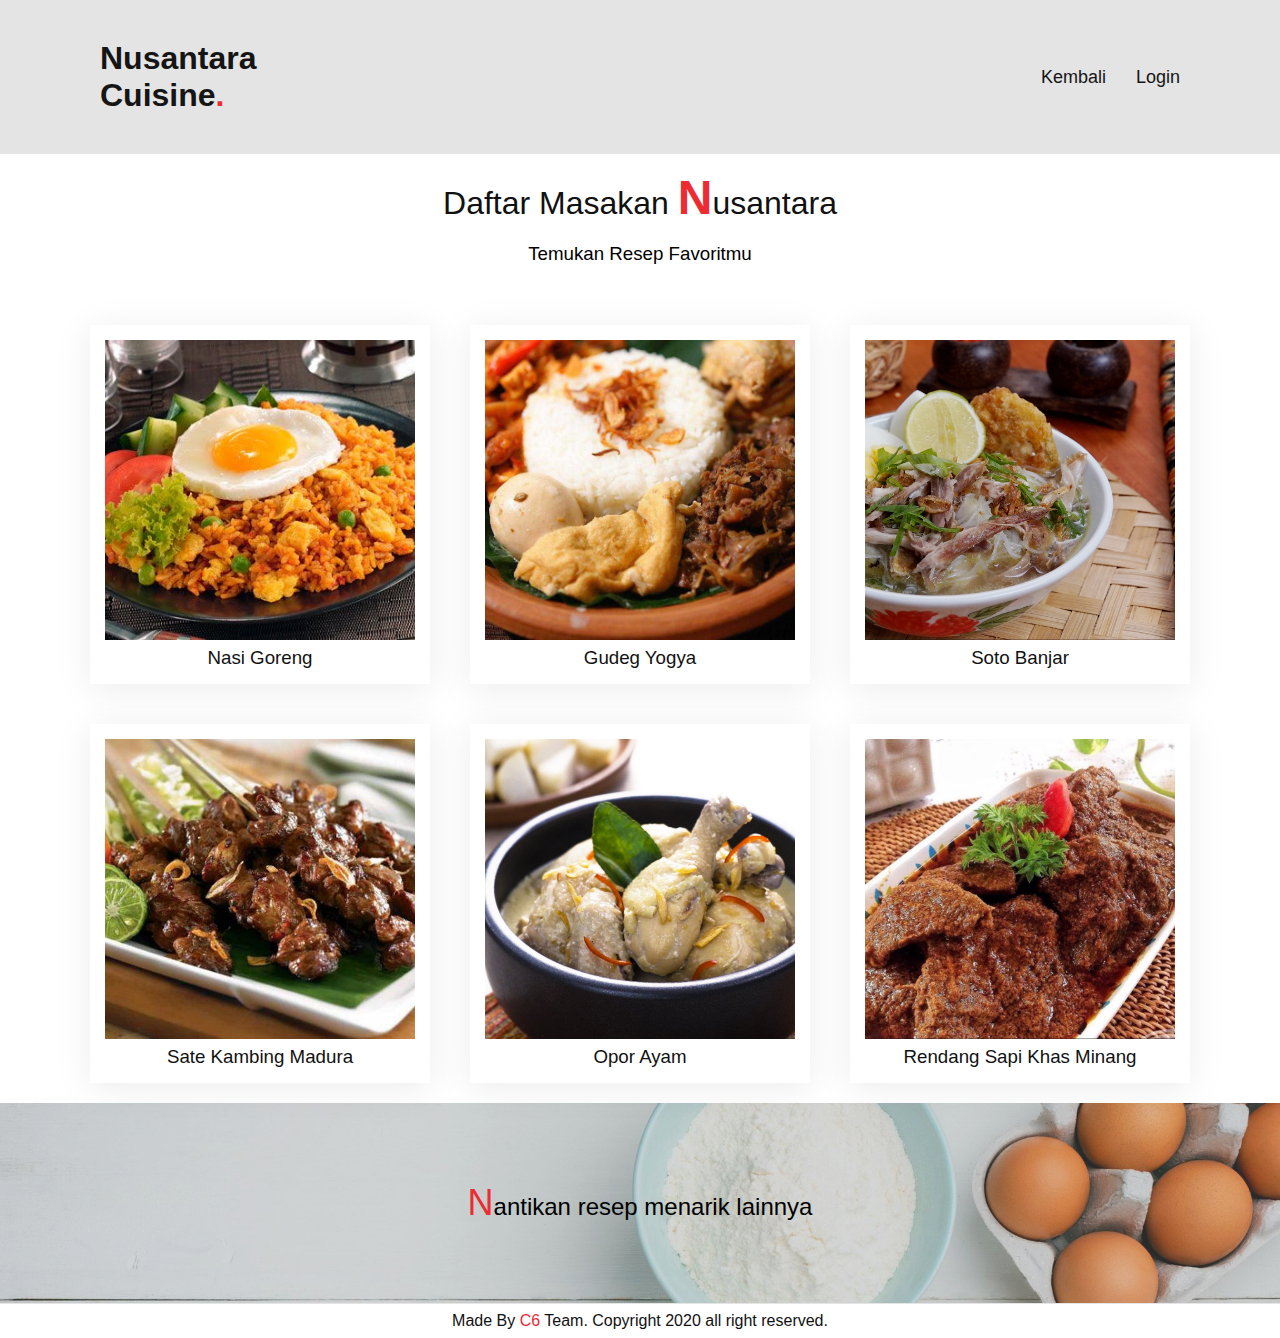
<file: listResep.html>
<!DOCTYPE html>
<html lang="en">
<head>
    <meta charset="UTF-8">
    <meta name="viewport" content="width=device-width, initial-scale=1.0">
    <link rel="stylesheet" href="listStyle.css">
    <title>Daftar Resep Masakan</title>
</head>
<body>
    <header>
        <a href="index.html" class="logo">Nusantara<br>Cuisine<span>.</span></a>
        <ul class="navigation">
            <li><a href="index.html">Kembali</a></li>
            <li><a href="login.html">Login</a></li>
        </ul>
    </header>

    <section class="list" id="list">
        <div class="title">
            <h2 class="titleText">
                Daftar Masakan <span>N</span>usantara
            </h2>
            <br>
            <h3>
                Temukan Resep <span>F</span>avoritmu
            </h3>
        </div>

        <div class="content">
            <div class="box">
                <div class="imgBx">
                    <a href="detailNasiGoreng.html">
                    <img src="img/recipe1.jpg" alt="Foto Nasi Goreng"></a>
                </div>
                <div class="text">
                    <h3><a href="detailNasiGoreng.html">Nasi Goreng</a></h3>
                </div>
            </div>

            <div class="box">
                    <div class="imgBx">
                        <a href="detailGudeg.html">
                        <img src="img/recipe2.jpg" alt="Foto Gudeg"></a>
                    </div>
                    <div class="text">
                        <h3><a href="detailGudeg.html">Gudeg Yogya</a></h3>
                    </div>
            </div>
    
            <div class="box">
                    <div class="imgBx">
                        <a href="detailSotoBanjar.html">
                        <img src="img/recipe3.png" alt="Foto Soto Banjar"></a>
                    </div>
                    <div class="text">
                        <h3><a href="detailSotoBanjar.html">Soto Banjar</a></h3>
                    </div>
            </div>

            <div class="box">
                <div class="imgBx">
                    <a href="detailSate.html">
                    <img src="img/recipe4.jpg" alt=" Foto Sate Kambing Madura"></a>
                </div>
                <div class="text">
                    <h3><a href="detailSate.html">Sate Kambing Madura</a></h3>
                </div>
        </div>

        <div class="box">
            <div class="imgBx">
                <a href="detailOpor.html">
                <img src="img/recipe5.jpg" alt="Foto Opor Ayam"></a>
            </div>
            <div class="text">
                <h3><a href="detailOpor.html">Opor Ayam</a></h3>
            </div>
        </div>

        <div class="box">
            <div class="imgBx">
                <a href="detailRendang.html">
                <img src="img/recipe6.jpg" alt="Foto Rendang"></a>
            </div>
            <div class="text">
                <h3><a href="detailRendang.html">Rendang Sapi Khas Minang</a></h3>
            </div>
        </div>

        </div>
    </section>

    <div class="info">
        <h2><span>N</span>antikan resep menarik lainnya</h2>
    </div>

    <div class="madeByText">
        <p>Made By <span>C6</span> Team. Copyright 2020 all right reserved.</p>
    </div>

    <script type="text/javascript" src="scroll.js"></script>
</body>
</html>
</file>
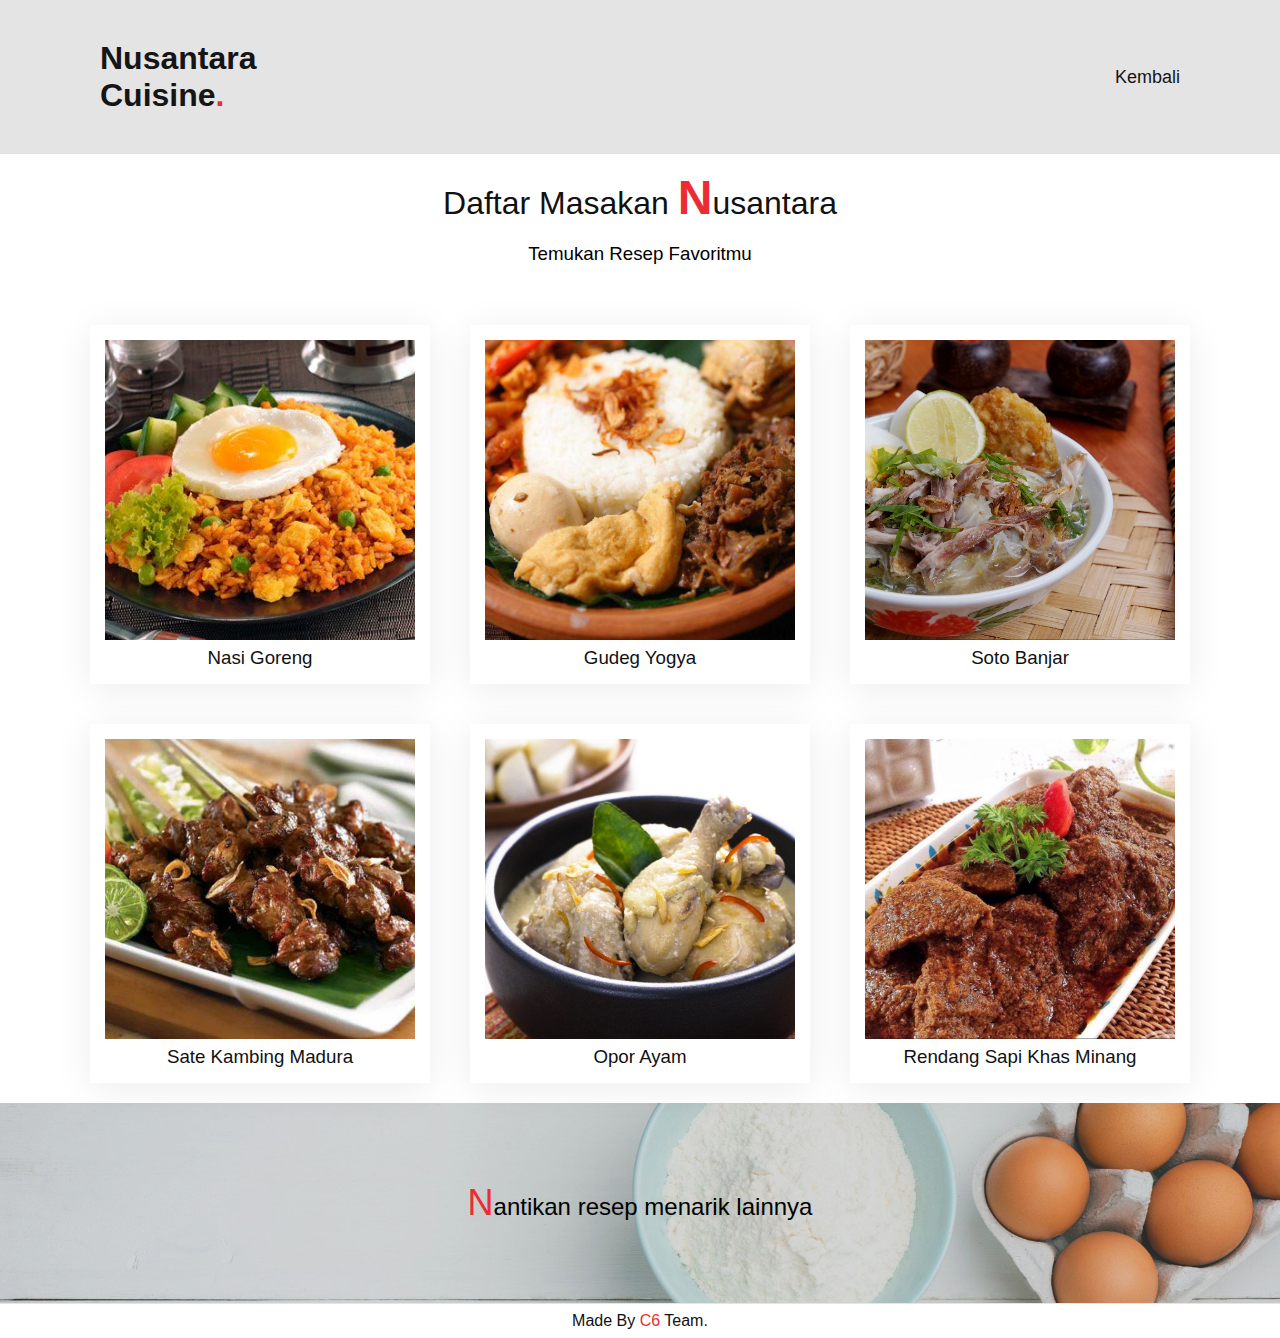
<file: listResepLogin.html>
<!DOCTYPE html>
<html lang="en">
<head>
    <meta charset="UTF-8">
    <meta name="viewport" content="width=device-width, initial-scale=1.0">
    <link rel="stylesheet" href="listStyle.css">
    <title>Daftar Resep Masakan</title>
</head>
<body>
    <header>
        <a href="indexLogin.php" class="logo">Nusantara<br>Cuisine<span>.</span></a>
        <ul class="navigation">
            <li><a href="index.html">Kembali</a></li>
        </ul>
    </header>

    <section class="list" id="list">
        <div class="title">
            <h2 class="titleText">
                Daftar Masakan <span>N</span>usantara
            </h2>
            <br>
            <h3>
                Temukan Resep <span>F</span>avoritmu
            </h3>
        </div>

        <div class="content">
            <div class="box">
                <div class="imgBx">
                    <a href="detailNasiGoreng.html">
                    <img src="img/recipe1.jpg" alt="Foto Nasi Goreng"></a>
                </div>
                <div class="text">
                    <h3><a href="detailNasiGoreng.html">Nasi Goreng</a></h3>
                </div>
            </div>

            <div class="box">
                    <div class="imgBx">
                        <a href="detailGudeg.html">
                        <img src="img/recipe2.jpg" alt="Foto Gudeg"></a>
                    </div>
                    <div class="text">
                        <h3><a href="detailGudeg.html">Gudeg Yogya</a></h3>
                    </div>
            </div>
    
            <div class="box">
                    <div class="imgBx">
                        <a href="detailSotoBanjar.html">
                        <img src="img/recipe3.png" alt="Foto Soto Banjar"></a>
                    </div>
                    <div class="text">
                        <h3><a href="detailSotoBanjar.html">Soto Banjar</a></h3>
                    </div>
            </div>

            <div class="box">
                <div class="imgBx">
                    <a href="detailSate.html">
                    <img src="img/recipe4.jpg" alt=" Foto Sate Kambing Madura"></a>
                </div>
                <div class="text">
                    <h3><a href="detailSate.html">Sate Kambing Madura</a></h3>
                </div>
        </div>

        <div class="box">
            <div class="imgBx">
                <a href="detailOpor.html">
                <img src="img/recipe5.jpg" alt="Foto Opor Ayam"></a>
            </div>
            <div class="text">
                <h3><a href="detailOpor.html">Opor Ayam</a></h3>
            </div>
        </div>

        <div class="box">
            <div class="imgBx">
                <a href="detailRendang.html">
                <img src="img/recipe6.jpg" alt="Foto Rendang"></a>
            </div>
            <div class="text">
                <h3><a href="detailRendang.html">Rendang Sapi Khas Minang</a></h3>
            </div>
        </div>

        </div>
    </section>

    <div class="info">
        <h2><span>N</span>antikan resep menarik lainnya</h2>
    </div>

    <div class="madeByText">
        <p>Made By <span>C6</span> Team.</p>
    </div>

    <script type="text/javascript" src="scroll.js"></script>
</body>
</html>
</file>
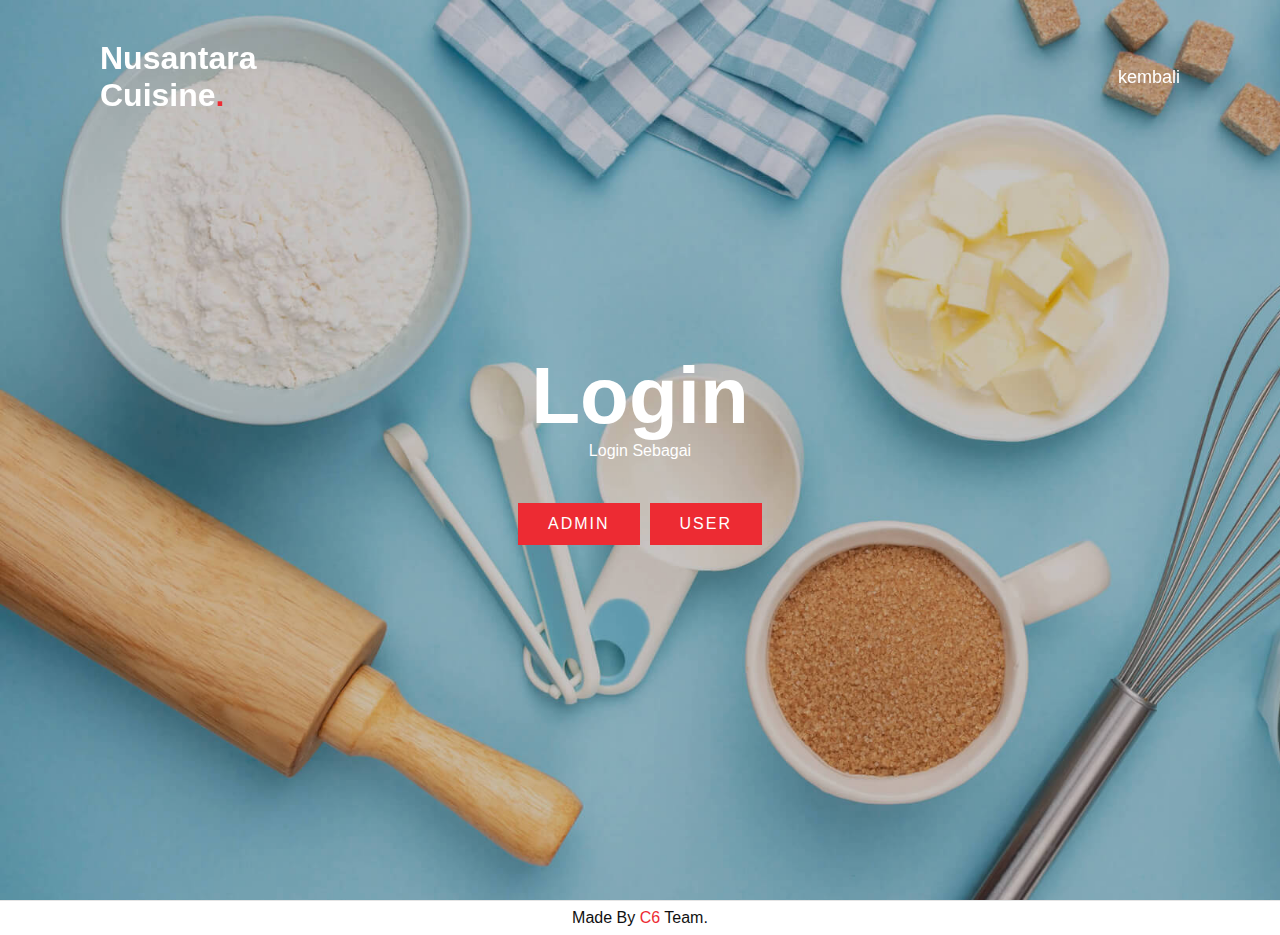
<file: loginPilih.html>
<!DOCTYPE html>
<html>
<head>
	<meta charset="UTF-8">
	<meta name="viewport" content="width=device-width, initial-scale=1.0">
	<link rel="stylesheet" href="loginStyle.css">
	<title>Nusantara Cuisine</title>
</head>
<body>
	<header>
        <a href="index.html" class="logo">Nusantara<br>Cuisine<span>.</span></a>
        <ul class="navigation">
			<li><a href="index.html">kembali</a></li>
        </ul>
	</header>

    <menu class="home" id="home">
		<div class="content">
            <h2>Login</h2>
            <p>Login Sebagai</p>
            <br>
            <div class="login">
				<form id="loginlogin" method="post">
					<table>
						<tr>
							<td colspan="3"><a href="adminHal.php" class="btn">Admin</a></td>
							<td colspan="3"><a href="login.php" class="btn">User</a></td>
						</tr>
					</table>
				</form>
			</div>
		</div>
    </menu>

    <div class="madeByText">
        <p>Made By <span>C6</span> Team.</p>
	</div>
</body>
</html>
</file>
<file: style.css>
* {
    padding: 0;
    margin: 0;
    font-family: 'Poppins', sans-serif;
    box-sizing: border-box;
    scroll-behavior: smooth;
}

p {
    font-weight: 300;
    color: #111;
}

.home {
    position: relative;
    width: 100%;
    min-height: 100vh;
    display: flex;
    justify-content: center;
    align-items: center;
    background: url(img/bg2.jpg);
    background-size: cover;
}

.home .content {
    max-width: 900px;
    text-align: center;
}

.home .content h2 {
    font-size: 5em;
    color: #fff;
}

.home .content p {
    font-size: 1em;
    color: #fff;
}

.btn {
    font-size: 1em;
    color: #fff;
    background: #ED2B33;
    display: inline-block;
    padding: 12px 30px;
    margin-top: 20px;
    text-transform: uppercase;
    text-decoration: none;
    letter-spacing: 2px;
    transition: 0.5s;
}

.btn:hover {
    letter-spacing: 6px;
}

header {
    position: fixed;
    top: 0;
    left: 0;
    width: 100%;
    padding: 40px 100px;
    z-index: 10000;
    display: flex;
    justify-content: space-between;
    align-items: center;
    transition: 0.5s;
}

header.sticky {
    background: #fff;
    padding: 10px 100px;
    box-shadow:  0 5px 20px rgba(0, 0, 0, .05);
}

header .logo {
    color: #fff;
    font-weight: 700;
    font-size: 2em;
    text-decoration: none;
}

header.sticky .logo {
    color: #111;
}

header .logo span {
    color: #ED2B33;
}

header .navigation {
    position: relative;
    display: flex;
}

header .navigation li {
    list-style: none;
    margin-left: 30px;
}

header .navigation li a {
    text-decoration: none;
    color: #fff;
    font-size: large;
}

header.sticky .navigation li a {
    color: #111;
    font-size: large;
}

header .navigation li a:hover {
    color: #ED2B33;
}

menu {
    padding: 100px;
}

.row {
    position: relative;
    width: 100%;
    display: flex;
    justify-content: space-between;
}

.row .aboutText {
    position: relative;
    width: 48%;
}

.titleText {
    color:  #111;
    font-size: 2em;
    font-weight: 300;
}

.aboutText p {
    font-size: large;
}

.titleText span {
    color: #ED2B33;
    font-weight: 700;
    font-size: 1.5em;
}

.row .aboutText .imgBx {
    position: relative;
    width: 100%;
    height: 100%;
    
}

.row .aboutText .imgBx img {
    position: absolute;
    top: 0;
    left: 0;
    width: 100%;
    height: 100%;
    object-fit: cover;
}

.title {
    width: 100%;
    display: flex;
    justify-content: center;
    align-items: center;
    flex-direction: column;
}

.recipe .content {
    display: flex;
    justify-content: center;
    flex-direction: row-reverse;
    flex-wrap: wrap;
    margin-top: 40px;
}

.recipe .content .box {
    width: 340px;
    margin: 20px;
    border: 15px solid #fff;
    box-shadow: 0 5px 35px rgba(0, 0, 0, 0.08);
}

.recipe .content .box .imgBx {
    position: relative;
    width: 100%;
    height: 300px;
}

.recipe .content .box .imgBx img {
    position: absolute;
    top: 0;
    left: 0;
    width: 100%;
    height: 100%;
    object-fit: cover;
}

.recipe .content .box .text {
    padding: 15px 0 5px;
}

.recipe .content .box .text h3 {
    font-weight: 400;
    color: #111;
    text-align: center;
}

.recipe .content .box .text h3 a {
    color: #111;
    text-decoration: none;
}

.recipe .content .box .text h3 a:hover {
    color: #ED2B33;
    cursor: hand;
}

.creators{
    background: url(img/bg.png);
    background-size: cover;
}

.black .titleText{
    color: #111;
}

.creators .content{
    display: flex;
    justify-content: center;
    flex-wrap: wrap;
    flex-direction: row;
    margin-top: 40px;
}

.creators .content .box{
    width: 340px;
    margin: 20px;
    padding: 40px;
    background: #fff;
    display: flex;
    justify-content: center;
    align-items: center;
    flex-direction: column;
    box-shadow:  0 5px 20px rgba(0, 0, 0, 0.05);
}

.creators .content .box .imgBx{
    position: relative;
    width: 80px;
    height: 80px;
    margin-bottom: 20px;
    border-radius: 50%;
    overflow: hidden;
}

.creators .content .box .imgBx img{
    position: absolute;
    top: 0;
    left: 0;
    width: 100%;
    height: 120%;
    object-fit: cover;
}

.creators .content .box .text{
    text-align: center;
}

.creators .content .box .text p{
    color: #666;
    font-style: italic;
}

.creators .content .box .text h3{
    margin-top: 20px;
    color: #111;
    font-size: 1em; 
    color: #ED2B33;
    font-weight: 600;

}

.madeByText {
    padding: 8px 40px;
    border-top: 1px solid rgba(0,0,0,0.1);
    text-align: center;
    background-color: #fff;
}

.madeByText p{
    color: #111;
}

.madeByText span{
    color: #ED2B33;
    font-weight: 500;
    text-decoration: none;
}

@media (max-width: 1000px){
    header,
    header.sticky {
    padding: 10px 20px;
    }

    header .navigation.active{
        width: 100%;
        height: calc(100% - 90px);
        position: fixed;
        top:90px;
        left: 0;
        display: flex;
        justify-content: center;
        align-items: center;
        flex-direction: column;
        background-color: #ffffff;
    }

    menu{
        padding: 20px;
    }

    .home .content h2{
        font-size: 3em;
        color: #fff;
    }

    .row {
        flex-direction: column;
    }

    .row .aboutText{
        position: relative;
        width: 100%;
    }

    .row .aboutText .imgBx{
        height: 300px;
        margin-top: 20px;
    }

    .recipe .content{
        margin-top: 20px;
    }

    .recipe .content .box{
        margin: 10px;
    }

    .recipe .content .box .imgBx{
        position: relative;
        width: 100%;
    }

    .recipe .title h2{
        position: relative;
        width: 100%;
    }
}
</file>
<file: styleDetail.css>
* {
    padding: 0;
    margin: 0;
    font-family: 'Poppins', sans-serif;
    box-sizing: border-box;
    scroll-behavior: smooth;
}

body {
    background-color: #fff;
    min-height: 1000px;
}

p {
    font-weight: 300;
    color: #111;
}

header {
    position: fixed;
    top: 0;
    left: 0;
    width: 100%;
    padding: 40px 100px;
    z-index: 10000;
    display: flex;
    justify-content: space-between;
    align-items: center;
    transition: 0.5s;
    background-color: #e4e4e4;
}

header.sticky {
    background: #151515;
    padding: 10px 100px;
    box-shadow:  0 5px 20px rgba(0, 0, 0, .05);
}

header .logo {
    color: #151515;
    font-weight: 700;
    font-size: 2em;
    text-decoration: none;
}

header.sticky .logo {
    color: #fff;
}

header .logo span {
    color: #ED2B33;
}

header .navigation {
    position: relative;
    display: flex;
}

header .navigation li {
    list-style: none;
    margin-left: 30px;
    font-size: large;
}

header .navigation li a {
    text-decoration: none;
    color: #000;
    font-size: large;
}

header.sticky .navigation li a {
    color: #fff;
    font-size: large;
}

header .navigation li a:hover {
    color: #ED2B33;
}

.banner {
    margin-top: 170px;
}

.banner .content {
    display: flex;
    justify-content: center;
    flex-direction: row-reverse;
    flex-wrap: wrap;
    margin-top: 40px;
}

.banner .content .box {
    width: 500px;
    margin: 20px;
    border: 15px solid #fff;
    box-shadow: 0 5px 35px rgba(0, 0, 0, 0.08);
}

.banner .content .box .imgBx {
    position: relative;
    width: 100%;
    height: 400px;
}

.banner .content .box .imgBx img {
    position: absolute;
    top: 0;
    left: 0;
    width: 100%;
    height: 100%;
    object-fit: cover;
}

.title {
    width: 100%;
    display: flex;
    justify-content: center;
    align-items: center;
    flex-direction: column;
}

.titleText {
    color:  #111;
    font-size: 2em;
    font-weight: 300;
}

.titleText span {
    color: #ED2B33;
    font-weight: 700;
    font-size: 1.5em;
}

.tulisan {
    width: 100%;
    display: flex;
    justify-content: left;
    align-items: left;
    flex-direction: row;
    margin-left: 68px;
}

.bahan {
    margin-top: 15px;
    width: 40%;
    display: flex;
    justify-content: left;
    align-items: left;
    flex-direction: column;
    margin-left: 85px;
}

.bahan h2 {
    color: #ED2B33;
    font-weight: 700;
    font-size: 1.5em;
}

.madeByText {
    padding: 8px 40px;
    border-top: 1px solid rgba(0,0,0,0.1);
    text-align: center;
}

.madeByText p{
    color: #151515;
}

.madeByText span{
    color: #ED2B33;
    font-weight: 500;
    text-decoration: none;
}
</file>
<file: listStyle.css>
* {
    padding: 0;
    margin: 0;
    font-family: 'Poppins', sans-serif;
    box-sizing: border-box;
    scroll-behavior: smooth;
}

body {
    background-color: #fff;
    min-height: 1000px;
}

p {
    font-weight: 300;
    color: #111;
}

header {
    position: fixed;
    top: 0;
    left: 0;
    width: 100%;
    padding: 40px 100px;
    z-index: 10000;
    display: flex;
    justify-content: space-between;
    align-items: center;
    transition: 0.5s;
    background-color: #e4e4e4;
}

header.sticky {
    background: #151515;
    padding: 10px 100px;
    box-shadow:  0 5px 20px rgba(0, 0, 0, .05);
}

header .logo {
    color: #151515;
    font-weight: 700;
    font-size: 2em;
    text-decoration: none;
}

header.sticky .logo {
    color: #fff;
}

header .logo span {
    color: #ED2B33;
}

header .navigation {
    position: relative;
    display: flex;
}

header .navigation li {
    list-style: none;
    margin-left: 30px;
    font-size: large;
}

header .navigation li a {
    text-decoration: none;
    color: #151515;
    font-size: large;
}

header.sticky .navigation li a {
    color: #fff;
}

header .navigation li a:hover {
    color: #ED2B33;
}

.title {
    width: 100%;
    display: flex;
    justify-content: center;
    align-items: center;
    flex-direction: column;
}

.title h3 {
    font-weight: 300;
}

.titleText {
    color:  #111;
    font-size: 2em;
    font-weight: 300;
}

.titleText span {
    color: #ED2B33;
    font-weight: 700;
    font-size: 1.5em;
}

.list {
    margin-top: 170px;
}

.list .content {
    display: flex;
    justify-content: center;
    flex-direction: row;
    flex-wrap: wrap;
    margin-top: 40px;
}

.list .content .box {
    width: 340px;
    margin: 20px;
    border: 15px solid #fff;
    box-shadow: 0 5px 35px rgba(0,0,0,0.08);
}

.list .content .box .imgBx{
    position: relative;
    width: 100%;
    height: 300px;
}

.list .content .box .imgBx img {
    position: absolute;
    top: 0;
    left: 0;
    width: 100%;
    height: 100%;
    object-fit: cover;
}

.list .content .box .text h3 {
    font-weight: 400;
    color: #111;
    text-align: center;
    margin-top: 7px;
}

.list .content .box .text h3 a {
    text-decoration: none;
    color: #111;
}

.list .content .box .text h3 a:hover {
    color: #ED2B33;
    cursor: hand;
}

.info {
    background-image: url(img/bg.png);
    height: 200px;
    background-size: cover;
    background-repeat: no-repeat;
}

.info h2{
    line-height: 200px;
    text-align: center;
    font-weight: 300;
}

.info h2 span {
    color: #ED2B33;
    font-size: 1.5em;
}

.madeByText {
    padding: 8px 40px;
    border-top: 1px solid rgba(0,0,0,0.1);
    text-align: center;
}

.madeByText p{
    color: #111;
}

.madeByText span{
    color: #ED2B33;
    font-weight: 500;
    text-decoration: none;
}
</file>
<file: loginStyle.css>
* {
    padding: 0;
    margin: 0;
    font-family: 'Poppins', sans-serif;
    box-sizing: border-box;
    scroll-behavior: smooth;
}

p {
    font-weight: 300;
    color: #111;
}

.home {
    position: relative;
    width: 100%;
    min-height: 100vh;
    display: flex;
    justify-content: center;
    align-items: center;
    background: url(img/bg2.jpg);
    background-size: cover;
}

.home .content {
    max-width: 900px;
    text-align: center;
}

.home .content h2 {
    font-size: 5em;
    color: #fff;
}

.home .content p {
    font-size: 1em;
    color: #fff;
}

.login form table {
    border-collapse: collapse;
}

.login form table td {
    padding: 5px;
}

.btn {
    font-size: 1em;
    color: #fff;
    background: #ED2B33;
    display: block;
    border: none;
    padding: 12px 30px;
    margin-top: 20px;
    text-transform: uppercase;
    text-decoration: none;
    letter-spacing: 2px;
    transition: 0.5s;
    margin-right: auto;
    margin-left: auto;
}

.btn:hover {
    letter-spacing: 6px;
}

header {
    position: fixed;
    top: 0;
    left: 0;
    width: 100%;
    padding: 40px 100px;
    z-index: 10000;
    display: flex;
    justify-content: space-between;
    align-items: center;
    transition: 0.5s;
}

header.sticky {
    background: #fff;
    padding: 10px 100px;
    box-shadow:  0 5px 20px rgba(0, 0, 0, .05);
}

header .logo {
    color: #fff;
    font-weight: 700;
    font-size: 2em;
    text-decoration: none;
}

header.sticky .logo {
    color: #111;
}

header .logo span {
    color: #ED2B33;
}

header .navigation {
    position: relative;
    display: flex;
}

header .navigation li {
    list-style: none;
    margin-left: 30px;
}

header .navigation li a {
    text-decoration: none;
    color: #fff;
    font-size: large;
}

header.sticky .navigation li a {
    color: #111;
    font-size: large;
}

header .navigation li a:hover {
    color: #ED2B33;
}

menu {
    padding: 100px;
}

.login label {
    color: white;
}

.madeByText {
    padding: 8px 40px;
    border-top: 1px solid rgba(0,0,0,0.1);
    text-align: center;
}

.madeByText {
    color: #333;
}

.madeByText span{
    color: #ED2B33;
    font-weight: 500;
    text-decoration: none;
}

@media (max-width: 1000px){

    header,
    header.sticky {
    padding: 10px 20px;
    }

    .home .content h2{
    font-size: 4em;
    color: #fff;
    }
    menu{
    padding: 20px;
    }
}
</file>
